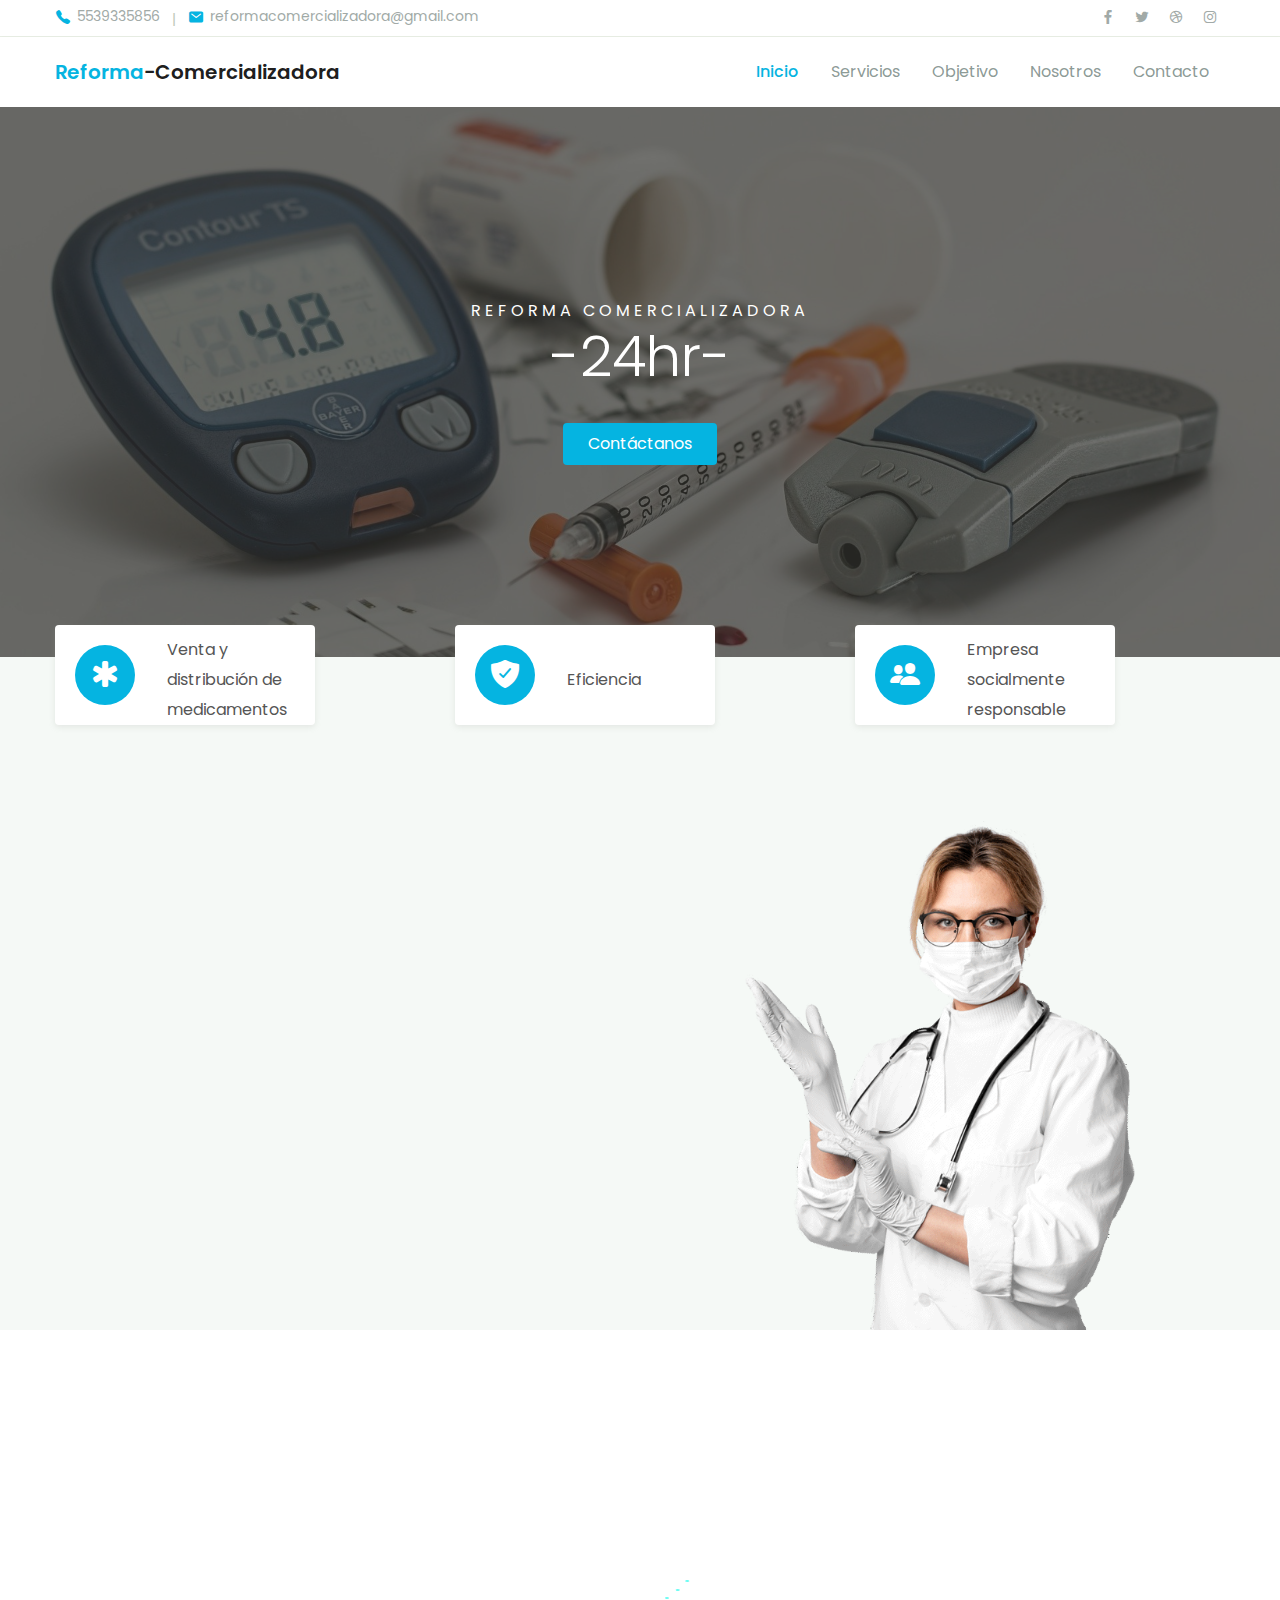
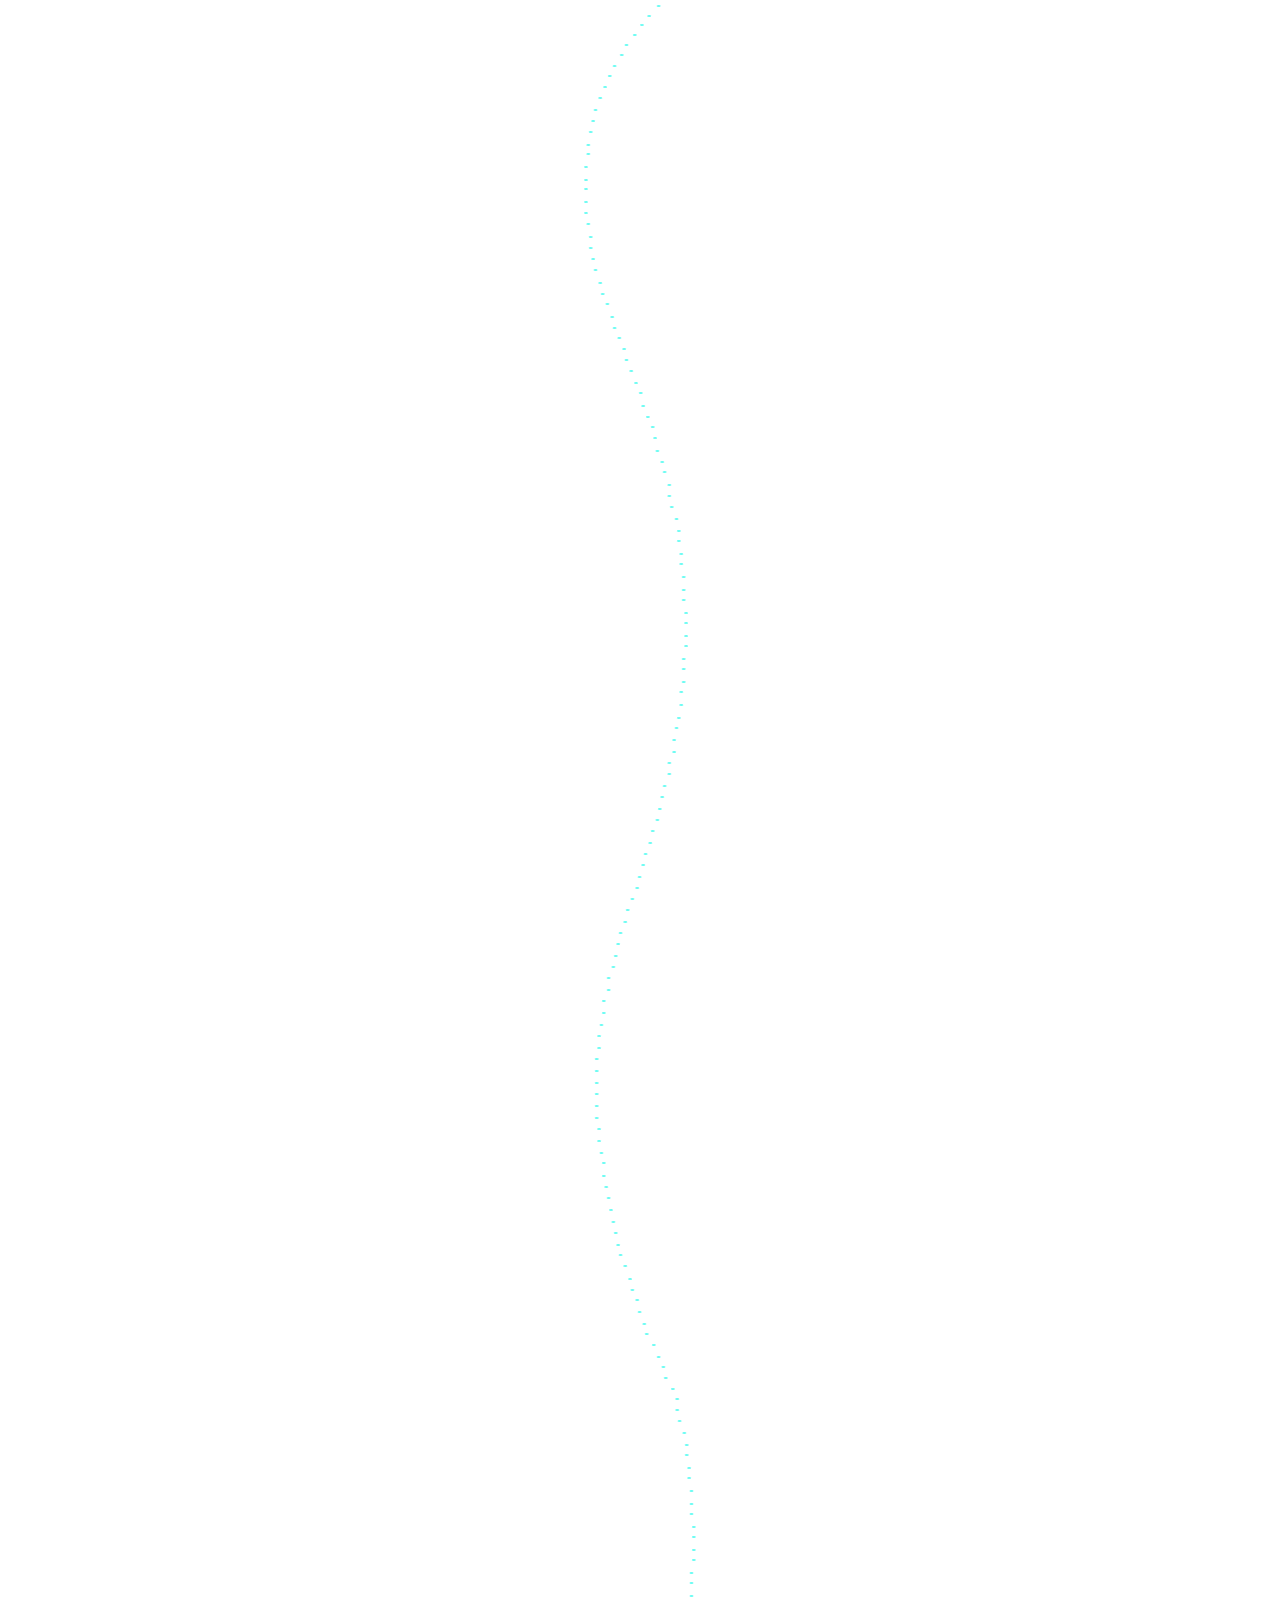
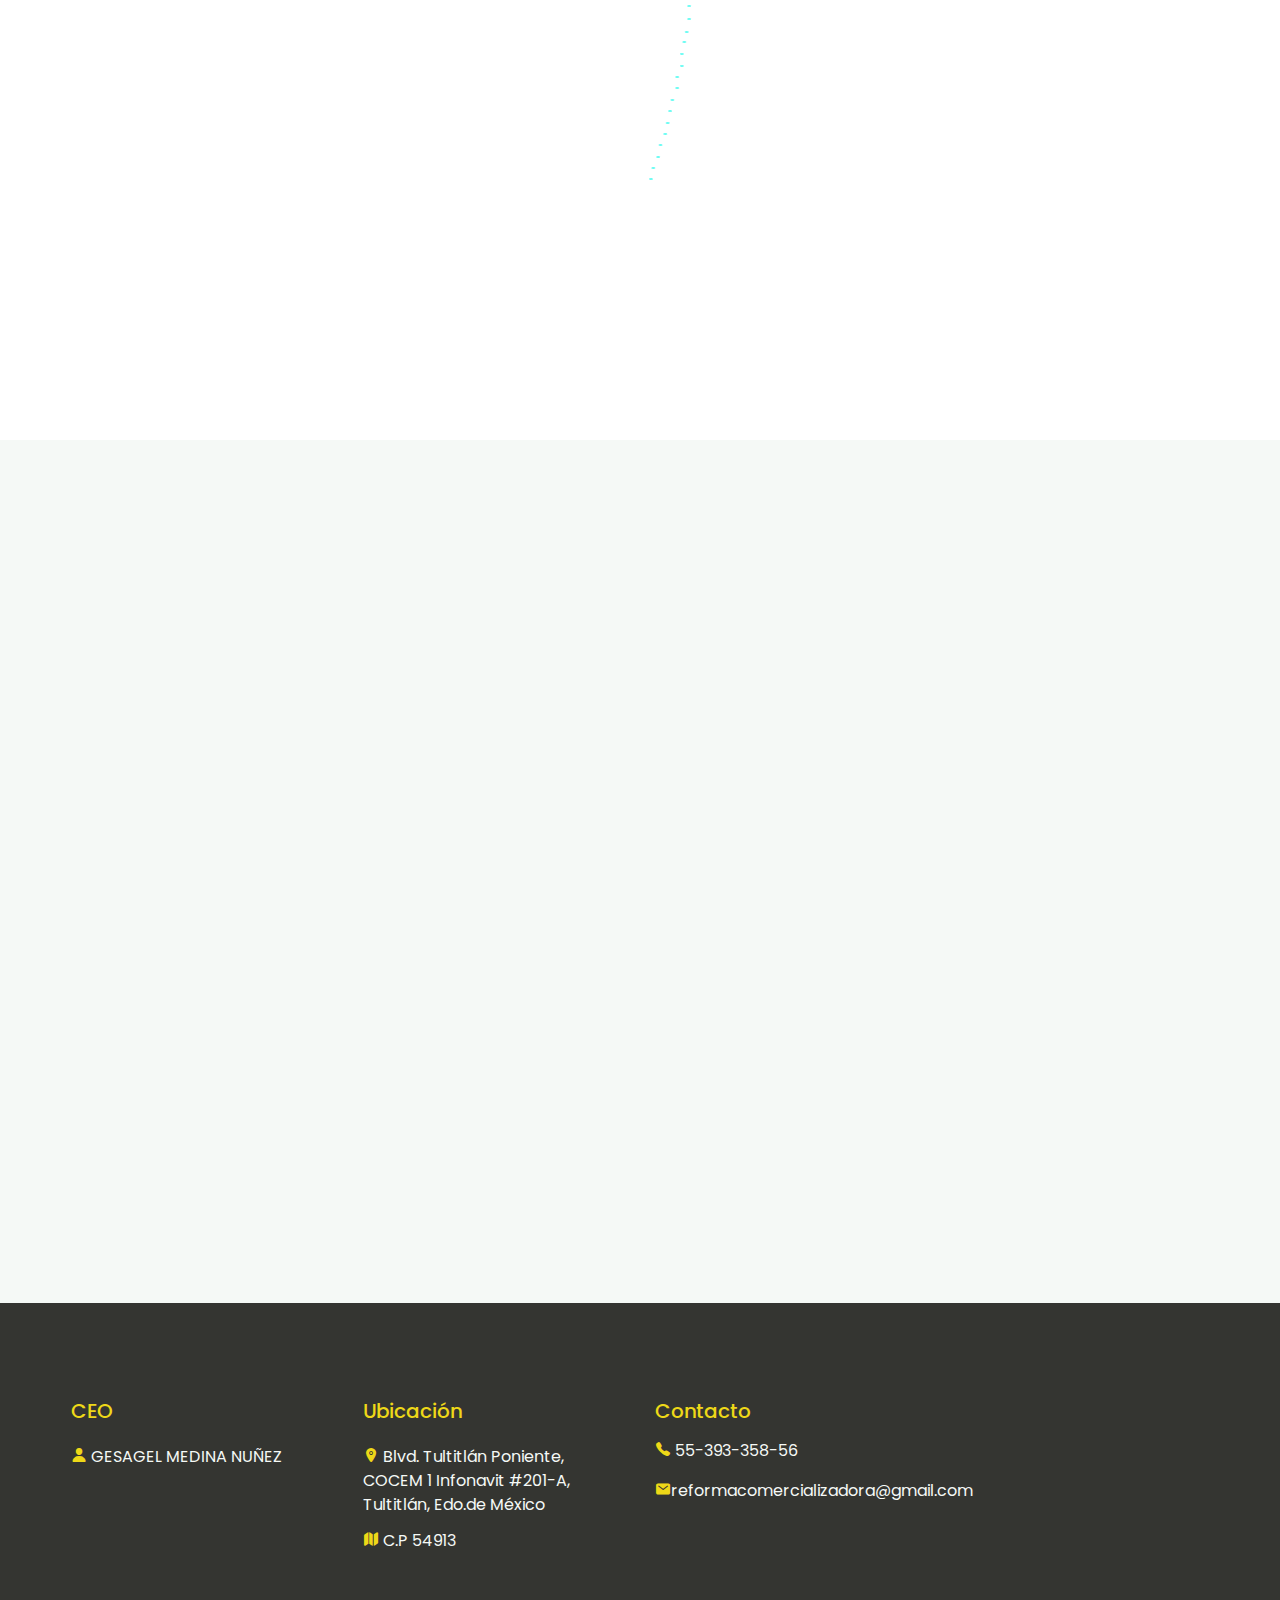
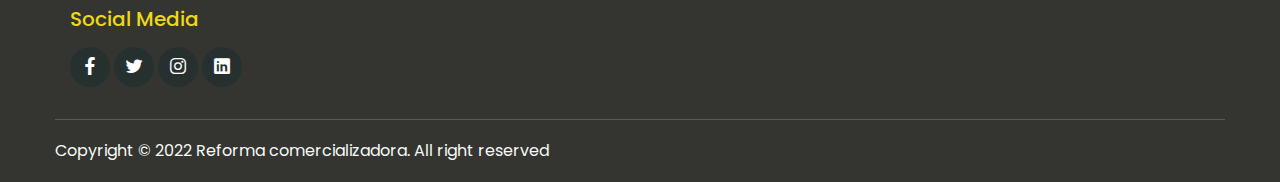
<file: reformacomercializadora/html/index.html>
<!DOCTYPE html>
<html lang="en">
<head>
  <meta charset="UTF-8">
  <meta name="viewport" content="width=device-width, initial-scale=1.0">

  <meta http-equiv="X-UA-Compatible" content="ie=edge">


  <title>Reforma comercializadora</title>
  <meta name="description" content="Bienvenidos a Reforma comercializadora, venta y distribución de medicamentos para el Gobierno y Sector Privado">
  <link rel="icon" type="image/png" sizes="32x32" href="/assets/img/favicon-32x32.png">
  <meta property="og:type" content="website">
  <meta property="og:title" content="Reforma Comercializadora-sitio web">
  <meta property="og:image" content="https://prosudocesar.github.io/appReforma/reformacomercializadora/assets/img/imagenmedicina.jpg">
  <meta property="og:url"  content="https://prosudocesar.github.io/appReforma/reformacomercializadora/html">

  <link rel="stylesheet" href="../assets/css/maicons.css">

  <link rel="stylesheet" href="../assets/css/bootstrap.css">

  <link rel="stylesheet" href="../assets/vendor/owl-carousel/css/owl.carousel.css">

  <link rel="stylesheet" href="../assets/vendor/animate/animate.css">

  <link rel="stylesheet" href="../assets/css/theme.css">

<!-- new -->
  <link rel="stylesheet" href="../assets/css/style.css">
</head>
<body>

  <!-- Back to top button -->
  <div class="back-to-top"></div>

  <header>
    <div class="topbar">
      <div class="container">
        <div class="row">
          <div class="col-sm-8 text-sm">
            <div class="site-info">
              <a href="#"><span class="mai-call text-info"></span>5539335856</a>
              <span class="divider">|</span>
              <a href="#"><span class="mai-mail text-info"></span>reformacomercializadora@gmail.com</a>
            </div>
          </div>
          <div class="col-sm-4 text-right text-sm">
            <div class="social-mini-button">
              <a href="#"><span class="mai-logo-facebook-f"></span></a>
              <a href="#"><span class="mai-logo-twitter"></span></a>
              <a href="#"><span class="mai-logo-dribbble"></span></a>
              <a href="#"><span class="mai-logo-instagram"></span></a>
            </div>
          </div>
        </div> <!-- .row -->
      </div> <!-- .container -->
    </div> <!-- .topbar -->

    <nav class="navbar navbar-expand-lg navbar-light shadow-sm">
      <div class="container">
        <a class="navbar-brand" href="index.html"><span class="text-info">Reforma</span>-Comercializadora</a>
        <button class="navbar-toggler" type="button" data-toggle="collapse" data-target="#navbarSupport" aria-controls="navbarSupport" aria-expanded="false" aria-label="Toggle navigation">
          <span class="navbar-toggler-icon"></span>
        </button>

        <div class="collapse navbar-collapse" id="navbarSupport">
          <ul class="navbar-nav ml-auto">
            <li class="nav-item active">
              <a class="nav-link text-info" href="index.html">Inicio</a>
            </li>
            <li class="nav-item">
              <a class="nav-link" href="#servicios">Servicios</a>
            </li>
            <li class="nav-item">
              <a class="nav-link" href="#objetivo">Objetivo</a>
            </li>
            <li class="nav-item">
              <a class="nav-link" href="about.html">Nosotros</a>
            </li>
            <li class="nav-item">
              <a class="nav-link" href="contact.html">Contacto</a>
            </li>
          </ul>
        </div> <!-- .navbar-collapse -->
      </div> <!-- .container -->
    </nav>
  </header>

  <div class="page-hero bg-image overlay-dark" style="background-image: url(../assets/img/imagenmedicina.jpg);">
    <div class="hero-section">
      <div class="container text-center wow zoomIn">
        <span class="subhead">Reforma comercializadora</span>
        <h1 class="display-4">-24hr-</h1>
        <a href="contact.html" class="btn btn-info ">Contáctanos</a>
      </div>
    </div>
  </div>

<section><!---about us section begins-->
  <div class="bg-light">
    <div class="page-section py-3 mt-md-n5 custom-index">
      <div class="container">
        <div class="row justify-content-center">
          <div class="col-md-4 py-3 py-md-0">
            <div class="card-service wow fadeInUp">
              <div class="circle-shape bg-info text-white">
                <span class="mai-medical"></span>
              </div>
              <p>Venta y distribución de medicamentos</p>
            </div>
          </div>
          <div class="col-md-4 py-3 py-md-0">
            <div class="card-service wow fadeInUp">
              <div class="circle-shape bg-info text-white">
                <span class="mai-shield-checkmark"></span>
              </div>
              <p> Eficiencia </p>
            </div>
          </div>
          <div class="col-md-4 py-3 py-md-0">
            <div class="card-service wow fadeInUp">
              <div class="circle-shape bg-info text-white">
                <span class="mai-people"></span>
              </div>
              <p>Empresa socialmente responsable</p>
            </div>
          </div>
        </div>
      </div>
    </div> <!-- .page-section -->

    <div class="page-section pb-0">
      <div class="container">
        <div class="row align-items-center">
          <div class="col-lg-6 py-3 wow fadeInUp">
            <h2 class="text-center my-4 sec_title wow fadeInUp" data-wow-delay="0.2s">Acerca de nosotros<br></h2>
            <p class="text-grey mb-4">Somos una empresa fundada en 2006, dedicada desde el inicio a la comercialización y distribución
              de medicamentos para el Gobierno y Sector privado, ofreciéndoles calidad en el servicio, precios
              justos, atención personalizada y una respuesta inmediata a sus necesidades.</p>
            <a href="about.html" class="btn btn-info">leer más</a>
          </div>
          <div class="col-lg-6 wow fadeInRight" data-wow-delay="400ms">
            <div class="img-place custom-img-1">
              <img src="../assets/img/bg-doctor.png" alt="">
            </div>
          </div>
        </div>
      </div>
    </div> <!-- .bg-light -->
  </div> <!-- .bg-light -->
</section><!---about us section finish-->

<section class="oppi_social_about_wrap oppi_about_three" id="acercade">
  <div class="container">
      <div class="row">
          <div class="col-md-12 col-sm-12 col-12">
              <h2 class="text-center sec_title wow fadeInUp" data-wow-delay="0.2s">¿Quiénes somos?</h2>
          </div>
      </div>
  </div>
  <div class="container oppi_customcontainer">
      <div class="oppi_about_dot">
          <img src="../assets/img/Component 3.png" alt="about_dot">
      </div>
      <div class="row d-flex align-items-center oppi_about_content_item_1">
          <div class="col-lg-6 col-md-6 col-sm-12 col-12">
              <div class="oppi_about_content m_w_475">
                  <div class="oppi_abs_num wow zoomIn" data-wow-delay="0.3s">
                      <div class="dot">
                          <div class="round"></div>
                      </div>
                      <h1>1</h1>
                  </div>
                  <h3 class="text-center wow fadeInUp"><span class="mai-heart text-info"></span>Misión</h3>
                  <p class="text-center text-grey mb-4  wow fadeInUp">Proporcionar los mejores medicamentos y equipo medico al mejor precio posible, brindando la mayor atención y servicio a nuestros clientes.</p>
              </div>
          </div>
          <div class="col-lg-6 col-md-6 col-sm-12 col-12">
              <div class="oppi_about_img_wrap text-right">
                  <img src="../assets/img/undraw_science_re_mnnr.svg" alt="about_img" class="img-fluid wow fadeInUp" data-wow-delay="0.3s">
              </div>
          </div>
      </div>
      <div class="row d-flex align-items-center oppi_about_content_item_2">
          <div class="col-lg-6 col-md-6 col-sm-12 col-12">
              <div class="oppi_about_img_wrap">
                  <img src="../assets/img/undraw_accept_tasks_re_09mv.svg" alt="about_img" class="img-fluid wow fadeInUp" data-wow-delay="0.3s">
              </div>
          </div>
          <div class="col-lg-6 col-md-6 col-sm-12 col-12 pl_100">
              <div class="oppi_about_content m_w_475">
                  <div class="oppi_abs_num wow zoomIn" data-wow-delay="0.4s">
                      <div class="dot">
                          <div class="round"></div>
                      </div>
                      <h1>2</h1>
                  </div>
                  <h3 class="text-center wow fadeInUp"><span class="mai-eye text-info"></span>Visión</h3>
                  <p class="text-center text-grey mb-4  wow fadeInUp">Ser líderes en la venta por mayoreo de medicamentos de patente, brindando los precios más bajos, así como el mejor servicio y atención personalizada.
                  </p>                         
              </div>
          </div>
      </div>
      <div class="row d-flex align-items-center oppi_about_content_item_3" id="objetivo">
          <div class="col-lg-6 col-md-6 col-sm-12 col-12">
              <div class="oppi_about_content m_w_475">
                  <div class="oppi_abs_num wow zoomIn" data-wow-delay="0.4s">
                      <div class="dot">
                          <div class="round"></div>
                      </div>
                      <h1>3</h1>
                  </div>
                  <h3 class="text-center wow fadeInUp"><span class="mai-medkit text-info"></span>Eficiencia</h3>
                  <p class="text-center text-grey mb-4  wow fadeInUp">
                    Entrega oportuna en tiempo y forma, cumpliendo con la normatividad aplicable, trabajando en base la mejora continua.
                  </p>                        
              </div>
          </div>
          <div class="col-lg-6 col-md-6 col-sm-12 col-12">
              <div class="oppi_about_img_wrap text-right">
                  <img src="../assets/img/undraw_server_status_re_n8ln.svg" alt="about_img" class="img-fluid wow fadeInUp" data-wow-delay="0.3s">
              </div>
          </div>
      </div>
      <div class="row d-flex align-items-center oppi_about_content_item_2">
        <div class="col-lg-6 col-md-6 col-sm-12 col-12">
            <div class="oppi_about_img_wrap">
                <img src="../assets/img/undraw_shared_goals_re_jvqd.svg" alt="about_img" class="img-fluid wow fadeInUp" data-wow-delay="0.3s">
            </div>
        </div>
        <div class="col-lg-6 col-md-6 col-sm-12 col-12 pl_100">
            <div class="oppi_about_content m_w_475">
                <div class="oppi_abs_num wow zoomIn" data-wow-delay="0.4s">
                    <div class="dot">
                        <div class="round"></div>
                    </div>
                    <h1>4</h1>
                </div>
                <h3 class="text-center wow fadeInUp"><span class="mai-person text-info"></span>Compromiso Social</h3>
                <p class=" text-center text-grey mb-4  wow fadeInUp">Satisfacer cada una de las necesidades de nuestros clientes; brindándoles precios competitivos y atención constante.
                </p> 
                <p class=" text-center text-grey mb-4  wow fadeInUp">Comercialización y distribución de medicamentos, ofreciendo a nuestros clientes calidad en el servicio, precios justos y una respuesta inmediata a sus necesidades.</p>                         
            </div>
        </div>
    </div>
  </div>
</section>

<section id="servicios">
  <div class="page-section bg-light">
    <div class="conteiner">
      <h2 class="text-center sec_title wow fadeInUp" data-wow-delay="0.2s">Servicios<br></h2>
      <div class="row align-items-center">
        <div class="col-lg-6 py-3 wow fadeInUp">
          <h3 class="text-center my-4 wow fadeInUp"><span class="mai-flag text-info"></span>Gobierno</h3>
          <p class="text-grey mb-4">Tenemos presencia en diferentes dependencias de gobierno a las cuales se atiende y se surten medicamentos a través de licitaciones y adjudicaciones directas.</p>
          <p class="text-grey mb-4">Nuestro objetivo es seguir contribuyendo a la salud ofreciendo a las diferentes dependencias gubernamentales, calidad en el servicio, precios justos, atención personalizada y sobre todo, respuesta inmediata a sus necesidades.</p>
        </div>
        <div class="col-lg-6 wow fadeInRight" data-wow-delay="400ms">
          <div class="img-place custom-img-1">
            <img src="../assets/img/undraw_medicine_b-1-ol.svg" alt="">
          </div>
        </div>
      </div>
      <div class="row align-items-center">
        <div class="col-lg-6 py-3 wow fadeInUp">
          <h3 class="text-center my-4 wow fadeInUp"><span class="mai-home text-info"></span>Sector Privado</h3>
          <p class="text-grey mb-4">Gracias a nuestras alianzas con laboratorios farmacéuticos de gran prestigio, atendemos las necesidades de distribuidores, mayoristas, cadenas de farmacias y hospitales.</p>
          <p class="text-grey mb-4">Otorgamos precios competitivos, brindando atención personalizada y un excelente servicio oportuno y de calidad.</p>
        </div>
        <div class="col-lg-6 wow fadeInRight" data-wow-delay="400ms">
          <div class="img-place custom-img-1">
            <img src="../assets/img/undraw_medical_care_movn.svg" alt="">
          </div>
        </div>
      </div>
    </div>
  </div>
</section>


  <footer class="page-footer bg-dark">
    <div class="container">
      <div class="row px-md-3">
        <div class="col-sm-6 col-lg-3 py-3">
          <h5 class="text-warning">CEO</h5>
          <ul class="footer-menu">
            <li><a class="text-light" href="#"><span class="mai-person text-warning"></span> GESAGEL MEDINA NUÑEZ</a></li>
          </ul>
        </div>
        <div class="col-sm-6 col-lg-3 py-3">
          <h5 class="text-warning">Ubicación</h5>
          <ul class="footer-menu">
            <li><a class="text-light" href="contact.html"><span class="mai-location text-warning"></span> Blvd. Tultitlán Poniente, COCEM 1 Infonavit #201-A, Tultitlán, Edo.de México</a></li>
            <li><a class="text-light" href="#"><span class="mai-map text-warning"></span> C.P 54913</a></li>
          </ul>
        </div>
        <div class="col-sm-6 col-lg-3 py-3">
          <h5 class="text-warning">Contacto</h5>
            <a  href="#" class="text-light footer-link"><span class="mai-call text-warning"></span> 55-393-358-56</a>
            <a  href="#" class="text-light footer-link"><span class="mai-mail text-warning"></span>reformacomercializadora@gmail.com</a>
          
          </div>
        </div>
        <div class="col-sm-6 col-lg-3 py-3">
          <h5 class="text-warning">Social Media</h5>
          <div class="footer-sosmed mt-3">
            <a href="#" target="_blank"><span class="mai-logo-facebook-f"></span></a>
            <a href="#" target="_blank"><span class="mai-logo-twitter"></span></a>
            <a href="#" target="_blank"><span class="mai-logo-instagram"></span></a>
            <a href="#" target="_blank"><span class="mai-logo-linkedin"></span></a>
        </div>

      </div>

      <hr>

      <p class="text-light" id="copyright">Copyright &copy; 2022 <a href="https://reformacomercializadora.com/" target="_blank">Reforma comercializadora</a>. All right reserved</p>
    </div>
  </footer>

<script src="../assets/js/jquery-3.5.1.min.js"></script>

<script src="../assets/js/bootstrap.bundle.min.js"></script>

<script src="../assets/vendor/owl-carousel/js/owl.carousel.min.js"></script>

<script src="../assets/vendor/wow/wow.min.js"></script>

<script src="../assets/js/theme.js"></script>

  
  
</body>
</html>
</file>
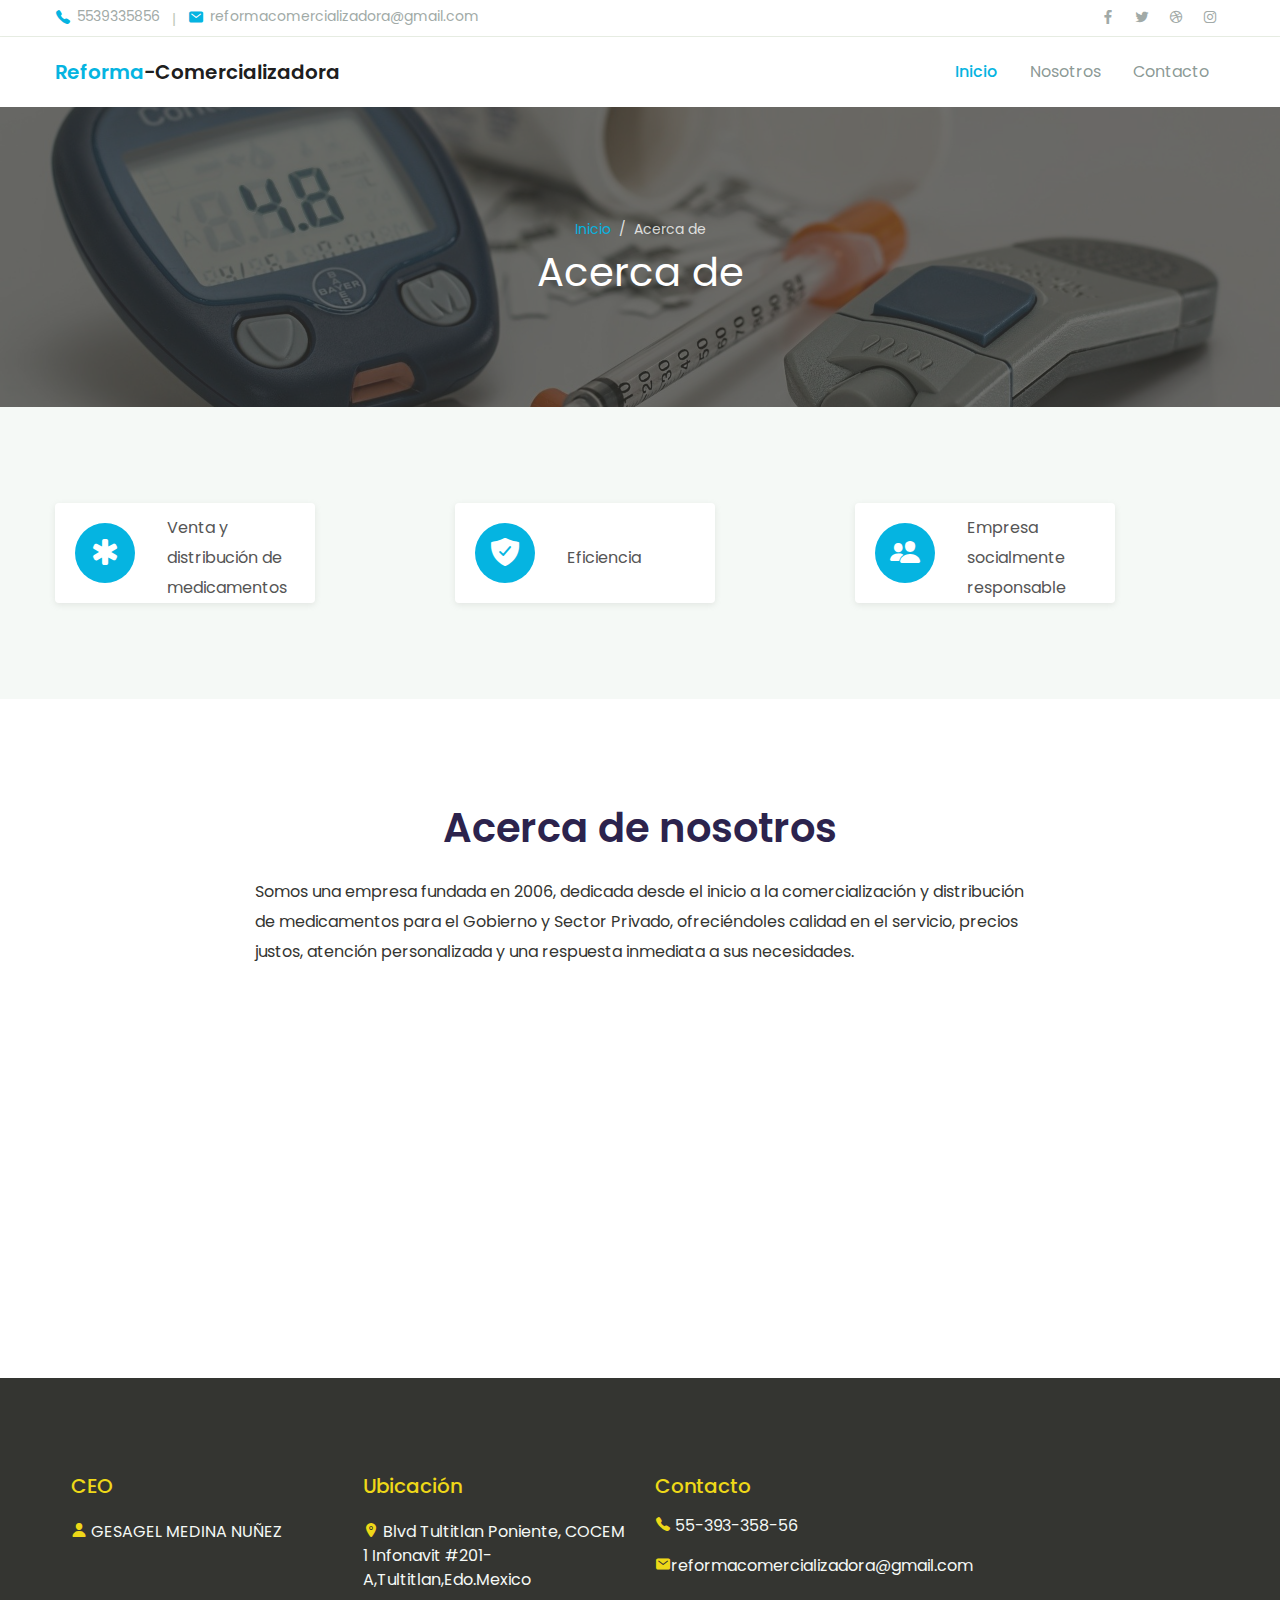
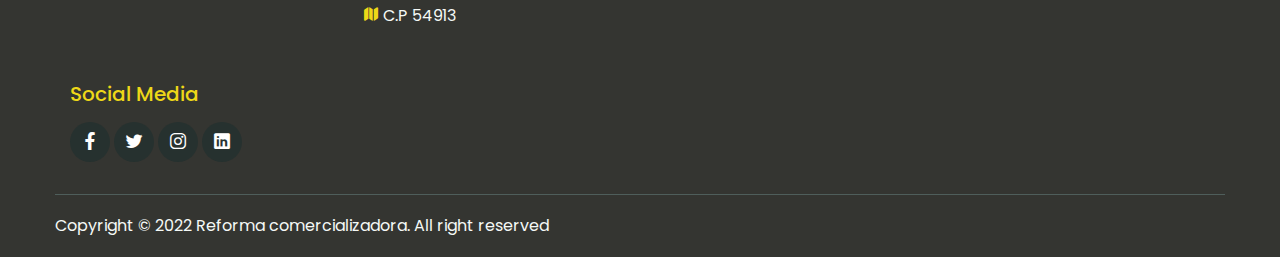
<file: reformacomercializadora/html/about.html>
<!DOCTYPE html>
<html lang="en">
<head>
  <meta charset="UTF-8">
  <meta name="viewport" content="width=device-width, initial-scale=1.0">

  <meta http-equiv="X-UA-Compatible" content="ie=edge">

  <title>Reforma comercializadora-Contacto</title>
  <link rel="icon" type="image/png" sizes="32x32" href="/assets/img/favicon-32x32.png">

  <link rel="stylesheet" href="../assets/css/maicons.css">

  <link rel="stylesheet" href="../assets/css/bootstrap.css">

  <link rel="stylesheet" href="../assets/vendor/owl-carousel/css/owl.carousel.css">

  <link rel="stylesheet" href="../assets/vendor/animate/animate.css">

  <link rel="stylesheet" href="../assets/css/theme.css">
  <!-- new -->
  <link rel="stylesheet" href="../assets/css/style.css">
</head>
<body>

  <!-- Back to top button -->
  <div class="back-to-top"></div>

  <header>
    <div class="topbar">
      <div class="container">
        <div class="row">
          <div class="col-sm-8 text-sm">
            <div class="site-info">
              <a href="#"><span class="mai-call text-info"></span>5539335856</a>
              <span class="divider">|</span>
              <a href="#"><span class="mai-mail text-info"></span>reformacomercializadora@gmail.com</a>
            </div>
          </div>
          <div class="col-sm-4 text-right text-sm">
            <div class="social-mini-button">
              <a href="#"><span class="mai-logo-facebook-f"></span></a>
              <a href="#"><span class="mai-logo-twitter"></span></a>
              <a href="#"><span class="mai-logo-dribbble"></span></a>
              <a href="#"><span class="mai-logo-instagram"></span></a>
            </div>
          </div>
        </div> <!-- .row -->
      </div> <!-- .container -->
    </div> <!-- .topbar -->

    <nav class="navbar navbar-expand-lg navbar-light shadow-sm">
      <div class="container">
        <a class="navbar-brand" href="index.html"><span class="text-info">Reforma</span>-Comercializadora</a>
        <button class="navbar-toggler" type="button" data-toggle="collapse" data-target="#navbarSupport" aria-controls="navbarSupport" aria-expanded="false" aria-label="Toggle navigation">
          <span class="navbar-toggler-icon"></span>
        </button>

        <div class="collapse navbar-collapse" id="navbarSupport">
          <ul class="navbar-nav ml-auto">
            <li class="nav-item active">
              <a class="nav-link text-info" href="index.html">Inicio</a>
            </li>
            <li class="nav-item">
              <a class="nav-link" href="#acercade">Nosotros</a>
            </li>
            <li class="nav-item">
              <a class="nav-link" href="contact.html">Contacto</a>
            </li>
          </ul>
        </div> <!-- .navbar-collapse -->
      </div> <!-- .container -->
    </nav>
  </header>


  <div class="page-banner overlay-dark bg-image" style="background-image: url(../assets/img/imagenmedicina.jpg);">
    <div class="banner-section">
      <div class="container text-center wow fadeInUp">
        <nav aria-label="Breadcrumb">
          <ol class="breadcrumb breadcrumb-dark bg-transparent justify-content-center py-0 mb-2">
            <li class="breadcrumb-item"><a class="text-info" href="index.html">Inicio</a></li>
            <li class="breadcrumb-item active" aria-current="page">Acerca de</li>
          </ol>
        </nav>
        <h1 class="font-weight-normal">Acerca de</h1>
      </div> <!-- .container -->
    </div> <!-- .banner-section -->
  </div> <!-- .page-banner -->

  <div class="page-section bg-light">
    <div class="container">
      <div class="row">
        <div class="col-md-4 py-3 wow zoomIn">
          <div class="card-service wow fadeInUp">
            <div class="circle-shape bg-info text-white">
              <span class="mai-medical"></span>
            </div>
            <p>Venta y distribución de medicamentos</p>
          </div>
        </div>
        <div class="col-md-4 py-3 wow zoomIn">
          <div class="card-service wow fadeInUp">
            <div class="circle-shape bg-info text-white">
              <span class="mai-shield-checkmark"></span>
            </div>
            <p> Eficiencia </p>
          </div>
        </div>
        <div class="col-md-4 py-3 wow zoomIn">
          <div class="card-service wow fadeInUp">
            <div class="circle-shape bg-info text-white">
              <span class="mai-people"></span>
            </div>
            <p>Empresa socialmente responsable</p>
          </div>
        </div>
      </div>
    </div>
  </div>

  <div class="page-section">
    <div class="container">
      <div class="row justify-content-center">
        <div class="col-lg-8 wow fadeInUp">
          <h2 class="my-4 text-center sec_title wow fadeInUp" data-wow-delay="0.2s">Acerca de nosotros</h2>
          <div class="text-lg">
            <p class="text-dark" >Somos una empresa fundada en 2006, dedicada desde el inicio a la comercialización y distribución de medicamentos para el Gobierno y Sector Privado, ofreciéndoles calidad en el servicio, precios justos, atención personalizada y una respuesta inmediata a sus necesidades.</p>
          </div>
        </div>
        <div class="col-lg-8 wow fadeInUp">
          <h2 class="my-4 text-center sec_title wow fadeInUp" data-wow-delay="0.2s">Reforma en Crecimiento</h2>
          <div class="text-lg">
            <p class="text-dark" >En Reforma, buscas la expansión dentro del mercado de salud en México, para lo cual, estamos constantemente realizando estrategias con diferentes socios comerciales y buscando nuevas relaciones, con el fin de satisfacer las necesidades de este mercado y ampliar nuestra cadena de productos.</p>
            <li class="my-2"><a class="text-md text-dark"> Objetivo de tener una mayor participación en el mercado.</a></li>
            <li class="my-2"><a class="text-md text-dark" >Contribuir al desarrollo mutuo de nuestros clientes.</a></li>
            <li class="my-2"><a class="text-md text-dark" >Lograr la entrada a nuevos estados de la República, para impulsar la presencia a nivel nacional.</a></li>
          </div>
        </div>
     </div>
   </div>
</div>



<footer class="page-footer bg-dark">
  <div class="container">
    <div class="row px-md-3">
      <div class="col-sm-6 col-lg-3 py-3">
        <h5 class="text-warning">CEO</h5>
        <ul class="footer-menu">
          <li><a class="text-light" href="#"><span class="mai-person text-warning"></span> GESAGEL MEDINA NUÑEZ</a></li>
        </ul>
      </div>
      <div class="col-sm-6 col-lg-3 py-3">
        <h5 class="text-warning">Ubicación</h5>
        <ul class="footer-menu">
          <li><a class="text-light" href="contact.html"><span class="mai-location text-warning"></span> Blvd Tultitlan Poniente, COCEM 1 Infonavit #201-A,Tultitlan,Edo.Mexico</a></li>
          <li><a class="text-light" href="#"><span class="mai-map text-warning"></span> C.P 54913</a></li>
        </ul>
      </div>
      <div class="col-sm-6 col-lg-3 py-3">
        <h5 class="text-warning">Contacto</h5>
        <a  href="#" class="text-light footer-link"><span class="mai-call text-warning"></span> 55-393-358-56</a>
          <a  href="#" class="text-light footer-link"><span class="mai-mail text-warning"></span>reformacomercializadora@gmail.com</a>
        </div>
      </div>
      <div class="col-sm-6 col-lg-3 py-3">
        <h5 class="text-warning">Social Media</h5>
        <div class="footer-sosmed mt-3">
          <a href="#" target="_blank"><span class="mai-logo-facebook-f"></span></a>
          <a href="#" target="_blank"><span class="mai-logo-twitter"></span></a>
          <a href="#" target="_blank"><span class="mai-logo-instagram"></span></a>
          <a href="#" target="_blank"><span class="mai-logo-linkedin"></span></a>
      </div>

    </div>

    <hr>

    <p class="text-light" id="copyright">Copyright &copy; 2022 <a href="https://reformacomercializadora.com/" target="_blank">Reforma comercializadora</a>. All right reserved</p>
  </div>
</footer>

<script src="../assets/js/jquery-3.5.1.min.js"></script>

<script src="../assets/js/bootstrap.bundle.min.js"></script>

<script src="../assets/vendor/owl-carousel/js/owl.carousel.min.js"></script>

<script src="../assets/vendor/wow/wow.min.js"></script>

<script src="../assets/js/theme.js"></script>
  
</body>
</html>
</file>
<file: reformacomercializadora/assets/css/maicons.css>
@font-face {
  font-family: 'maicons';
  src:  url('../fonts/maicons.eot?c9nlkl');
  src:  url('../fonts/maicons.eot?c9nlkl#iefix') format('embedded-opentype'),
    url('../fonts/maicons.ttf?c9nlkl') format('truetype'),
    url('../fonts/maicons.woff?c9nlkl') format('woff'),
    url('../fonts/maicons.svg?c9nlkl#maicons') format('svg');
  font-weight: normal;
  font-style: normal;
  font-display: block;
}

[class^="mai-"], [class*=" mai-"] {
  /* use !important to prevent issues with browser extensions that change fonts */
  font-family: 'maicons' !important;
  speak: none;
  font-style: normal;
  font-weight: normal;
  font-variant: normal;
  text-transform: none;
  line-height: 1;

  /* Better Font Rendering =========== */
  -webkit-font-smoothing: antialiased;
  -moz-osx-font-smoothing: grayscale;
}

.mai-add:before {
  content: "\e900";
}
.mai-add-circle:before {
  content: "\e901";
}
.mai-add-circle-outline:before {
  content: "\e902";
}
.mai-airplane:before {
  content: "\e903";
}
.mai-airplane-outline:before {
  content: "\e904";
}
.mai-alarm:before {
  content: "\e905";
}
.mai-alarm-outline:before {
  content: "\e906";
}
.mai-albums:before {
  content: "\e907";
}
.mai-albums-outline:before {
  content: "\e908";
}
.mai-alert:before {
  content: "\e909";
}
.mai-alert-circle:before {
  content: "\e90a";
}
.mai-alert-circle-outline:before {
  content: "\e90b";
}
.mai-analytics:before {
  content: "\e90c";
}
.mai-analytics-outline:before {
  content: "\e90d";
}
.mai-aperture:before {
  content: "\e90e";
}
.mai-aperture-outline:before {
  content: "\e90f";
}
.mai-apps:before {
  content: "\e910";
}
.mai-apps-outline:before {
  content: "\e911";
}
.mai-archive:before {
  content: "\e912";
}
.mai-archive-outline:before {
  content: "\e913";
}
.mai-arrow-back:before {
  content: "\e914";
}
.mai-arrow-back-circle:before {
  content: "\e915";
}
.mai-arrow-back-circle-outline:before {
  content: "\e916";
}
.mai-arrow-down:before {
  content: "\e917";
}
.mai-arrow-down-circle:before {
  content: "\e918";
}
.mai-arrow-down-circle-outline:before {
  content: "\e919";
}
.mai-arrow-forward:before {
  content: "\e91a";
}
.mai-arrow-forward-circle:before {
  content: "\e91b";
}
.mai-arrow-forward-circle-outline:before {
  content: "\e91c";
}
.mai-arrow-redo:before {
  content: "\e91d";
}
.mai-arrow-redo-circle:before {
  content: "\e91e";
}
.mai-arrow-redo-circle-outline:before {
  content: "\e91f";
}
.mai-arrow-redo-outline:before {
  content: "\e920";
}
.mai-arrow-undo:before {
  content: "\e921";
}
.mai-arrow-undo-circle:before {
  content: "\e922";
}
.mai-arrow-undo-circle-outline:before {
  content: "\e923";
}
.mai-arrow-undo-outline:before {
  content: "\e924";
}
.mai-arrow-up:before {
  content: "\e925";
}
.mai-arrow-up-circle:before {
  content: "\e926";
}
.mai-arrow-up-circle-outline:before {
  content: "\e927";
}
.mai-at:before {
  content: "\e928";
}
.mai-at-circle:before {
  content: "\e929";
}
.mai-at-circle-outline:before {
  content: "\e92a";
}
.mai-attach:before {
  content: "\e92b";
}
.mai-attach-outline:before {
  content: "\e92c";
}
.mai-backspace:before {
  content: "\e92d";
}
.mai-backspace-outline:before {
  content: "\e92e";
}
.mai-bandage:before {
  content: "\e92f";
}
.mai-bandage-outline:before {
  content: "\e930";
}
.mai-bar-chart:before {
  content: "\e932";
}
.mai-bar-chart-outline:before {
  content: "\e933";
}
.mai-barbell:before {
  content: "\e931";
}
.mai-barcode:before {
  content: "\e934";
}
.mai-barcode-outline:before {
  content: "\e935";
}
.mai-baseball:before {
  content: "\e936";
}
.mai-baseball-outline:before {
  content: "\e937";
}
.mai-basket:before {
  content: "\e938";
}
.mai-basket-outline:before {
  content: "\e93b";
}
.mai-basketball:before {
  content: "\e939";
}
.mai-basketball-outline:before {
  content: "\e93a";
}
.mai-battery-charging:before {
  content: "\e93c";
}
.mai-battery-dead:before {
  content: "\e93d";
}
.mai-battery-full:before {
  content: "\e93e";
}
.mai-battery-half:before {
  content: "\e93f";
}
.mai-beaker:before {
  content: "\e940";
}
.mai-beaker-outline:before {
  content: "\e941";
}
.mai-bed:before {
  content: "\e942";
}
.mai-bed-outline:before {
  content: "\e943";
}
.mai-beer:before {
  content: "\e944";
}
.mai-beer-outline:before {
  content: "\e945";
}
.mai-bicycle:before {
  content: "\e946";
}
.mai-bluetooth:before {
  content: "\e947";
}
.mai-boat:before {
  content: "\e948";
}
.mai-boat-outline:before {
  content: "\e949";
}
.mai-body:before {
  content: "\e94a";
}
.mai-body-outline:before {
  content: "\e94b";
}
.mai-bonfire:before {
  content: "\e94c";
}
.mai-bonfire-outline:before {
  content: "\e94d";
}
.mai-book:before {
  content: "\e94e";
}
.mai-book-outline:before {
  content: "\e953";
}
.mai-bookmark:before {
  content: "\e94f";
}
.mai-bookmark-outline:before {
  content: "\e950";
}
.mai-bookmarks:before {
  content: "\e951";
}
.mai-bookmarks-outline:before {
  content: "\e952";
}
.mai-briefcase:before {
  content: "\e954";
}
.mai-briefcase-outline:before {
  content: "\e955";
}
.mai-browsers:before {
  content: "\e956";
}
.mai-browsers-outline:before {
  content: "\e957";
}
.mai-brush:before {
  content: "\e958";
}
.mai-brush-outline:before {
  content: "\e959";
}
.mai-bug:before {
  content: "\e95a";
}
.mai-bug-outline:before {
  content: "\e95b";
}
.mai-build:before {
  content: "\e95c";
}
.mai-build-outline:before {
  content: "\e95d";
}
.mai-bulb:before {
  content: "\e95e";
}
.mai-bulb-outline:before {
  content: "\e95f";
}
.mai-bus:before {
  content: "\e960";
}
.mai-bus-outline:before {
  content: "\e963";
}
.mai-business:before {
  content: "\e961";
}
.mai-business-outline:before {
  content: "\e962";
}
.mai-cafe:before {
  content: "\e964";
}
.mai-cafe-outline:before {
  content: "\e965";
}
.mai-calculator:before {
  content: "\e966";
}
.mai-calculator-outline:before {
  content: "\e967";
}
.mai-calendar:before {
  content: "\e968";
}
.mai-calendar-outline:before {
  content: "\e969";
}
.mai-call:before {
  content: "\e96a";
}
.mai-call-outline:before {
  content: "\e96b";
}
.mai-camera:before {
  content: "\e96c";
}
.mai-camera-outline:before {
  content: "\e96d";
}
.mai-camera-reverse:before {
  content: "\e96e";
}
.mai-camera-reverse-outline:before {
  content: "\e96f";
}
.mai-car:before {
  content: "\e970";
}
.mai-car-outline:before {
  content: "\e97f";
}
.mai-car-sport:before {
  content: "\e980";
}
.mai-car-sport-outline:before {
  content: "\e981";
}
.mai-card:before {
  content: "\e971";
}
.mai-card-outline:before {
  content: "\e972";
}
.mai-caret-back:before {
  content: "\e973";
}
.mai-caret-back-circle:before {
  content: "\e974";
}
.mai-caret-back-circle-outline:before {
  content: "\e975";
}
.mai-caret-down:before {
  content: "\e976";
}
.mai-caret-down-circle:before {
  content: "\e977";
}
.mai-caret-down-circle-outline:before {
  content: "\e978";
}
.mai-caret-forward:before {
  content: "\e979";
}
.mai-caret-forward-circle:before {
  content: "\e97a";
}
.mai-caret-forward-circle-outline:before {
  content: "\e97b";
}
.mai-caret-up:before {
  content: "\e97c";
}
.mai-caret-up-circle:before {
  content: "\e97d";
}
.mai-caret-up-circle-outline:before {
  content: "\e97e";
}
.mai-cart:before {
  content: "\e982";
}
.mai-cart-outline:before {
  content: "\e983";
}
.mai-cash:before {
  content: "\e984";
}
.mai-cash-outline:before {
  content: "\e985";
}
.mai-chatbox:before {
  content: "\e986";
}
.mai-chatbox-ellipses:before {
  content: "\e987";
}
.mai-chatbox-ellipses-outline:before {
  content: "\e988";
}
.mai-chatbox-outline:before {
  content: "\e989";
}
.mai-chatbubble:before {
  content: "\e98a";
}
.mai-chatbubble-ellipses:before {
  content: "\e98b";
}
.mai-chatbubble-ellipses-outline:before {
  content: "\e98c";
}
.mai-chatbubble-outline:before {
  content: "\e98d";
}
.mai-chatbubbles:before {
  content: "\e98e";
}
.mai-chatbubbles-outline:before {
  content: "\e98f";
}
.mai-checkbox:before {
  content: "\e990";
}
.mai-checkbox-outline:before {
  content: "\e991";
}
.mai-checkmark:before {
  content: "\e992";
}
.mai-checkmark-circle:before {
  content: "\e993";
}
.mai-checkmark-circle-outline:before {
  content: "\e994";
}
.mai-checkmark-done:before {
  content: "\e995";
}
.mai-checkmark-done-circle:before {
  content: "\e996";
}
.mai-checkmark-done-circle-outline:before {
  content: "\e997";
}
.mai-chevron-back:before {
  content: "\e998";
}
.mai-chevron-back-circle:before {
  content: "\e999";
}
.mai-chevron-back-circle-outline:before {
  content: "\e99a";
}
.mai-chevron-down:before {
  content: "\e99b";
}
.mai-chevron-down-circle:before {
  content: "\e99c";
}
.mai-chevron-down-circle-outline:before {
  content: "\e99d";
}
.mai-chevron-forward:before {
  content: "\e99e";
}
.mai-chevron-forward-circle:before {
  content: "\e99f";
}
.mai-chevron-forward-circle-outline:before {
  content: "\e9a0";
}
.mai-chevron-up:before {
  content: "\e9a1";
}
.mai-chevron-up-circle:before {
  content: "\e9a2";
}
.mai-chevron-up-circle-outline:before {
  content: "\e9a3";
}
.mai-clipboard:before {
  content: "\e9a4";
}
.mai-clipboard-outline:before {
  content: "\e9a5";
}
.mai-close:before {
  content: "\e9a6";
}
.mai-close-circle:before {
  content: "\e9a7";
}
.mai-close-circle-outline:before {
  content: "\e9a8";
}
.mai-cloud:before {
  content: "\e9a9";
}
.mai-cloud-circle:before {
  content: "\e9aa";
}
.mai-cloud-circle-outline:before {
  content: "\e9ab";
}
.mai-cloud-done:before {
  content: "\e9ac";
}
.mai-cloud-done-outline:before {
  content: "\e9ad";
}
.mai-cloud-download:before {
  content: "\e9ae";
}
.mai-cloud-download-outline:before {
  content: "\e9af";
}
.mai-cloud-offline:before {
  content: "\e9b0";
}
.mai-cloud-offline-outline:before {
  content: "\e9b1";
}
.mai-cloud-outline:before {
  content: "\e9b2";
}
.mai-cloud-upload:before {
  content: "\e9b3";
}
.mai-cloud-upload-outline:before {
  content: "\e9b4";
}
.mai-cloudy:before {
  content: "\e9b5";
}
.mai-cloudy-night:before {
  content: "\e9b6";
}
.mai-cloudy-night-outline:before {
  content: "\e9b7";
}
.mai-cloudy-outline:before {
  content: "\e9b8";
}
.mai-code:before {
  content: "\e9b9";
}
.mai-code-download:before {
  content: "\e9ba";
}
.mai-code-slash:before {
  content: "\e9bb";
}
.mai-code-working:before {
  content: "\e9bc";
}
.mai-cog:before {
  content: "\e9bd";
}
.mai-color-fill:before {
  content: "\e9be";
}
.mai-color-fill-outline:before {
  content: "\e9bf";
}
.mai-color-filter:before {
  content: "\e9c0";
}
.mai-color-filter-outline:before {
  content: "\e9c1";
}
.mai-color-palette:before {
  content: "\e9c2";
}
.mai-color-palette-outline:before {
  content: "\e9c3";
}
.mai-color-wand:before {
  content: "\e9c4";
}
.mai-color-wand-outline:before {
  content: "\e9c5";
}
.mai-compass:before {
  content: "\e9c6";
}
.mai-compass-outline:before {
  content: "\e9c7";
}
.mai-construct:before {
  content: "\e9c8";
}
.mai-construct-outline:before {
  content: "\e9c9";
}
.mai-contract:before {
  content: "\e9ca";
}
.mai-contrast:before {
  content: "\e9cb";
}
.mai-copy:before {
  content: "\e9cc";
}
.mai-copy-outline:before {
  content: "\e9cd";
}
.mai-create:before {
  content: "\e9ce";
}
.mai-create-outline:before {
  content: "\e9cf";
}
.mai-crop:before {
  content: "\e9d0";
}
.mai-cube:before {
  content: "\e9d1";
}
.mai-cube-outline:before {
  content: "\e9d2";
}
.mai-cut:before {
  content: "\e9d3";
}
.mai-desktop:before {
  content: "\e9d4";
}
.mai-desktop-outline:before {
  content: "\e9d5";
}
.mai-disc:before {
  content: "\e9d6";
}
.mai-disc-outline:before {
  content: "\e9d7";
}
.mai-document:before {
  content: "\e9d8";
}
.mai-document-outline:before {
  content: "\e9d9";
}
.mai-document-text:before {
  content: "\e9dc";
}
.mai-document-text-outline:before {
  content: "\e9dd";
}
.mai-documents:before {
  content: "\e9da";
}
.mai-documents-outline:before {
  content: "\e9db";
}
.mai-download:before {
  content: "\e9de";
}
.mai-download-outline:before {
  content: "\e9df";
}
.mai-duplicate:before {
  content: "\e9e0";
}
.mai-duplicate-outline:before {
  content: "\e9e1";
}
.mai-ear:before {
  content: "\e9e2";
}
.mai-ear-outline:before {
  content: "\e9e3";
}
.mai-earth:before {
  content: "\e9e4";
}
.mai-earth-outline:before {
  content: "\e9e5";
}
.mai-easel:before {
  content: "\e9e6";
}
.mai-easel-outline:before {
  content: "\e9e7";
}
.mai-egg:before {
  content: "\e9e8";
}
.mai-egg-outline:before {
  content: "\e9e9";
}
.mai-ellipse:before {
  content: "\e9ea";
}
.mai-ellipse-outline:before {
  content: "\e9eb";
}
.mai-ellipsis-horizontal:before {
  content: "\e9ec";
}
.mai-ellipsis-horizontal-circle:before {
  content: "\e9ed";
}
.mai-ellipsis-vertical:before {
  content: "\e9ee";
}
.mai-ellipsis-vertical-circle:before {
  content: "\e9ef";
}
.mai-enter:before {
  content: "\e9f0";
}
.mai-enter-outline:before {
  content: "\e9f1";
}
.mai-exit:before {
  content: "\e9f2";
}
.mai-exit-outline:before {
  content: "\e9f3";
}
.mai-expand:before {
  content: "\e9f4";
}
.mai-eye:before {
  content: "\e9f5";
}
.mai-eye-off:before {
  content: "\e9f8";
}
.mai-eye-off-outline:before {
  content: "\e9f9";
}
.mai-eye-outline:before {
  content: "\e9fa";
}
.mai-eyedrop:before {
  content: "\e9f6";
}
.mai-eyedrop-outline:before {
  content: "\e9f7";
}
.mai-fast-food:before {
  content: "\e9fb";
}
.mai-fast-food-outline:before {
  content: "\e9fc";
}
.mai-female:before {
  content: "\e9fd";
}
.mai-file-tray:before {
  content: "\e9fe";
}
.mai-file-tray-full:before {
  content: "\e9ff";
}
.mai-file-tray-full-outline:before {
  content: "\ea00";
}
.mai-file-tray-outline:before {
  content: "\ea01";
}
.mai-film:before {
  content: "\ea02";
}
.mai-film-outline:before {
  content: "\ea03";
}
.mai-filter:before {
  content: "\ea04";
}
.mai-finger-print:before {
  content: "\ea05";
}
.mai-fitness:before {
  content: "\ea06";
}
.mai-fitness-outline:before {
  content: "\ea07";
}
.mai-flag:before {
  content: "\ea08";
}
.mai-flag-outline:before {
  content: "\ea09";
}
.mai-flame:before {
  content: "\ea0a";
}
.mai-flame-outline:before {
  content: "\ea0b";
}
.mai-flash:before {
  content: "\ea0c";
}
.mai-flash-off:before {
  content: "\ea0f";
}
.mai-flash-off-outline:before {
  content: "\ea10";
}
.mai-flash-outline:before {
  content: "\ea11";
}
.mai-flashlight:before {
  content: "\ea0d";
}
.mai-flashlight-outline:before {
  content: "\ea0e";
}
.mai-flask:before {
  content: "\ea12";
}
.mai-flask-outline:before {
  content: "\ea13";
}
.mai-flower:before {
  content: "\ea14";
}
.mai-flower-outline:before {
  content: "\ea15";
}
.mai-folder:before {
  content: "\ea16";
}
.mai-folder-open:before {
  content: "\ea17";
}
.mai-folder-open-outline:before {
  content: "\ea18";
}
.mai-folder-outline:before {
  content: "\ea19";
}
.mai-football:before {
  content: "\ea1a";
}
.mai-football-outline:before {
  content: "\ea1b";
}
.mai-funnel:before {
  content: "\ea1c";
}
.mai-funnel-outline:before {
  content: "\ea1d";
}
.mai-game-controller:before {
  content: "\ea1e";
}
.mai-game-controller-outline:before {
  content: "\ea1f";
}
.mai-gift:before {
  content: "\ea20";
}
.mai-gift-outline:before {
  content: "\ea21";
}
.mai-git-branch:before {
  content: "\ea22";
}
.mai-git-commit:before {
  content: "\ea23";
}
.mai-git-compare:before {
  content: "\ea24";
}
.mai-git-merge:before {
  content: "\ea25";
}
.mai-git-network:before {
  content: "\ea26";
}
.mai-git-pull-request:before {
  content: "\ea27";
}
.mai-glasses:before {
  content: "\ea28";
}
.mai-glasses-outline:before {
  content: "\ea29";
}
.mai-globe:before {
  content: "\ea2a";
}
.mai-globe-outline:before {
  content: "\ea2b";
}
.mai-golf:before {
  content: "\ea2c";
}
.mai-golf-outline:before {
  content: "\ea2d";
}
.mai-grid:before {
  content: "\ea2e";
}
.mai-grid-outline:before {
  content: "\ea2f";
}
.mai-hammer:before {
  content: "\ea30";
}
.mai-hammer-outline:before {
  content: "\ea31";
}
.mai-hand-left:before {
  content: "\ea32";
}
.mai-hand-left-outline:before {
  content: "\ea33";
}
.mai-hand-right:before {
  content: "\ea34";
}
.mai-hand-right-outline:before {
  content: "\ea35";
}
.mai-happy:before {
  content: "\ea36";
}
.mai-happy-outline:before {
  content: "\ea37";
}
.mai-hardware-chip:before {
  content: "\ea38";
}
.mai-hardware-chip-outline:before {
  content: "\ea39";
}
.mai-headset:before {
  content: "\ea3a";
}
.mai-headset-outline:before {
  content: "\ea3b";
}
.mai-heart:before {
  content: "\ea3c";
}
.mai-heart-circle:before {
  content: "\ea3d";
}
.mai-heart-circle-outline:before {
  content: "\ea3e";
}
.mai-heart-dislike:before {
  content: "\ea3f";
}
.mai-heart-dislike-circle:before {
  content: "\ea40";
}
.mai-heart-dislike-circle-outline:before {
  content: "\ea41";
}
.mai-heart-dislike-outline:before {
  content: "\ea42";
}
.mai-heart-half:before {
  content: "\ea43";
}
.mai-heart-half-outline:before {
  content: "\ea44";
}
.mai-heart-outline:before {
  content: "\ea45";
}
.mai-help:before {
  content: "\ea46";
}
.mai-help-buoy:before {
  content: "\ea47";
}
.mai-help-buoy-outline:before {
  content: "\ea48";
}
.mai-help-circle:before {
  content: "\ea49";
}
.mai-help-circle-outline:before {
  content: "\ea4a";
}
.mai-home:before {
  content: "\ea4b";
}
.mai-home-outline:before {
  content: "\ea4c";
}
.mai-hourglass:before {
  content: "\ea4d";
}
.mai-hourglass-outline:before {
  content: "\ea4e";
}
.mai-ice-cream:before {
  content: "\ea4f";
}
.mai-ice-cream-outline:before {
  content: "\ea50";
}
.mai-image:before {
  content: "\ea51";
}
.mai-image-outline:before {
  content: "\ea52";
}
.mai-images:before {
  content: "\ea53";
}
.mai-images-outline:before {
  content: "\ea54";
}
.mai-infinite:before {
  content: "\ea55";
}
.mai-information:before {
  content: "\ea56";
}
.mai-information-circle:before {
  content: "\ea57";
}
.mai-information-circle-outline:before {
  content: "\ea58";
}
.mai-journal:before {
  content: "\ea59";
}
.mai-journal-outline:before {
  content: "\ea5a";
}
.mai-key:before {
  content: "\ea5b";
}
.mai-key-outline:before {
  content: "\ea5c";
}
.mai-keypad:before {
  content: "\ea5d";
}
.mai-keypad-outline:before {
  content: "\ea5e";
}
.mai-language:before {
  content: "\ea5f";
}
.mai-laptop:before {
  content: "\ea60";
}
.mai-laptop-outline:before {
  content: "\ea61";
}
.mai-layers:before {
  content: "\ea62";
}
.mai-layers-outline:before {
  content: "\ea63";
}
.mai-leaf:before {
  content: "\ea64";
}
.mai-leaf-outline:before {
  content: "\ea65";
}
.mai-library:before {
  content: "\ea66";
}
.mai-library-outline:before {
  content: "\ea67";
}
.mai-link:before {
  content: "\ea68";
}
.mai-list:before {
  content: "\ea69";
}
.mai-list-circle:before {
  content: "\ea6a";
}
.mai-list-circle-outline:before {
  content: "\ea6b";
}
.mai-locate:before {
  content: "\ea6c";
}
.mai-location:before {
  content: "\ea6d";
}
.mai-location-outline:before {
  content: "\ea6e";
}
.mai-lock-closed:before {
  content: "\ea6f";
}
.mai-lock-closed-outline:before {
  content: "\ea70";
}
.mai-lock-open:before {
  content: "\ea71";
}
.mai-lock-open-outline:before {
  content: "\ea72";
}
.mai-log-in:before {
  content: "\ea73";
}
.mai-log-in-outline:before {
  content: "\ea74";
}
.mai-log-out:before {
  content: "\ea75";
}
.mai-log-out-outline:before {
  content: "\ea76";
}
.mai-logo-500px:before {
  content: "\ea8e";
}
.mai-logo-accessible-icon:before {
  content: "\eaef";
}
.mai-logo-accusoft:before {
  content: "\eba2";
}
.mai-logo-algolia:before {
  content: "\eba3";
}
.mai-logo-alipay:before {
  content: "\eba4";
}
.mai-logo-amazon:before {
  content: "\eba5";
}
.mai-logo-amplify:before {
  content: "\eba6";
}
.mai-logo-android:before {
  content: "\eba7";
}
.mai-logo-angular:before {
  content: "\eba8";
}
.mai-logo-apple:before {
  content: "\eba9";
}
.mai-logo-apple-appstore:before {
  content: "\ebaa";
}
.mai-logo-aws:before {
  content: "\ebab";
}
.mai-logo-behance:before {
  content: "\ebac";
}
.mai-logo-bitbucket:before {
  content: "\ebad";
}
.mai-logo-bitcoin:before {
  content: "\ebae";
}
.mai-logo-blackberry:before {
  content: "\ebaf";
}
.mai-logo-blogger:before {
  content: "\ebb0";
}
.mai-logo-buffer:before {
  content: "\ebb1";
}
.mai-logo-buysellads:before {
  content: "\ebb2";
}
.mai-logo-capacitor:before {
  content: "\ebb3";
}
.mai-logo-cc-amazon-pay:before {
  content: "\ebb4";
}
.mai-logo-cc-amex:before {
  content: "\ebb5";
}
.mai-logo-cc-apple-pay:before {
  content: "\ebb6";
}
.mai-logo-cc-diners-club:before {
  content: "\ebb7";
}
.mai-logo-cc-discover:before {
  content: "\ebb8";
}
.mai-logo-cc-jcb:before {
  content: "\ebb9";
}
.mai-logo-cc-mastercard:before {
  content: "\ebba";
}
.mai-logo-cc-paypal:before {
  content: "\ebbb";
}
.mai-logo-cc-stripe:before {
  content: "\ebbc";
}
.mai-logo-cc-visa:before {
  content: "\ebbd";
}
.mai-logo-chrome:before {
  content: "\ebbe";
}
.mai-logo-closed-captioning:before {
  content: "\ebbf";
}
.mai-logo-codepen:before {
  content: "\ebc0";
}
.mai-logo-cpanel:before {
  content: "\ebc1";
}
.mai-logo-creative-commons:before {
  content: "\ebc2";
}
.mai-logo-css3:before {
  content: "\ebc3";
}
.mai-logo-cuttlefish:before {
  content: "\ebc4";
}
.mai-logo-d-and-d:before {
  content: "\ebc5";
}
.mai-logo-dashcube:before {
  content: "\ebc6";
}
.mai-logo-designernews:before {
  content: "\ebc7";
}
.mai-logo-deviantart:before {
  content: "\ebc8";
}
.mai-logo-digg:before {
  content: "\ebc9";
}
.mai-logo-digital-ocean:before {
  content: "\ebca";
}
.mai-logo-discord:before {
  content: "\ebcb";
}
.mai-logo-discourse:before {
  content: "\ebcc";
}
.mai-logo-dochub:before {
  content: "\ebcd";
}
.mai-logo-docker:before {
  content: "\ebce";
}
.mai-logo-dribbble:before {
  content: "\ebcf";
}
.mai-logo-dropbox:before {
  content: "\ebd0";
}
.mai-logo-drupal:before {
  content: "\ebd1";
}
.mai-logo-dyalog:before {
  content: "\ebd2";
}
.mai-logo-earlybirds:before {
  content: "\ebd3";
}
.mai-logo-ebay:before {
  content: "\ebd4";
}
.mai-logo-edge:before {
  content: "\ebd5";
}
.mai-logo-electron:before {
  content: "\ebd6";
}
.mai-logo-elementor:before {
  content: "\ebd7";
}
.mai-logo-ello:before {
  content: "\ebd8";
}
.mai-logo-ember:before {
  content: "\ebd9";
}
.mai-logo-empire:before {
  content: "\ebda";
}
.mai-logo-envira:before {
  content: "\ebdb";
}
.mai-logo-erlang:before {
  content: "\ebdc";
}
.mai-logo-etsy:before {
  content: "\ebdd";
}
.mai-logo-euro:before {
  content: "\ebde";
}
.mai-logo-expeditedssl:before {
  content: "\ebdf";
}
.mai-logo-facebook:before {
  content: "\ebe0";
}
.mai-logo-facebook-f:before {
  content: "\ebe1";
}
.mai-logo-facebook-messenger:before {
  content: "\ebe2";
}
.mai-logo-firebase:before {
  content: "\ebe3";
}
.mai-logo-firefox:before {
  content: "\ebe4";
}
.mai-logo-flickr:before {
  content: "\ebe5";
}
.mai-logo-flipboard:before {
  content: "\ebe6";
}
.mai-logo-fly:before {
  content: "\ebe7";
}
.mai-logo-foursquare:before {
  content: "\ebe8";
}
.mai-logo-freebsd:before {
  content: "\ebe9";
}
.mai-logo-gg:before {
  content: "\ebea";
}
.mai-logo-git:before {
  content: "\ebeb";
}
.mai-logo-github:before {
  content: "\ebec";
}
.mai-logo-github-alt:before {
  content: "\ebed";
}
.mai-logo-gitlab:before {
  content: "\ebee";
}
.mai-logo-gitter:before {
  content: "\ebef";
}
.mai-logo-glide:before {
  content: "\ebf0";
}
.mai-logo-glide-g:before {
  content: "\ebf1";
}
.mai-logo-google:before {
  content: "\ebf2";
}
.mai-logo-google-drive:before {
  content: "\ebf3";
}
.mai-logo-google-play:before {
  content: "\ebf4";
}
.mai-logo-google-playstore:before {
  content: "\ebf5";
}
.mai-logo-google-plus:before {
  content: "\ebf6";
}
.mai-logo-google-plus-g:before {
  content: "\ebf7";
}
.mai-logo-google-wallet:before {
  content: "\ebf8";
}
.mai-logo-grunt:before {
  content: "\ebf9";
}
.mai-logo-gulp:before {
  content: "\ebfa";
}
.mai-logo-hackernews:before {
  content: "\ebfb";
}
.mai-logo-hotjar:before {
  content: "\ebfc";
}
.mai-logo-html5:before {
  content: "\ebfd";
}
.mai-logo-hubspot:before {
  content: "\ebfe";
}
.mai-logo-imdb:before {
  content: "\ebff";
}
.mai-logo-instagram:before {
  content: "\ec00";
}
.mai-logo-internet-explorer:before {
  content: "\ec01";
}
.mai-logo-ionic:before {
  content: "\ec02";
}
.mai-logo-ionitron:before {
  content: "\ec03";
}
.mai-logo-itunes:before {
  content: "\ec04";
}
.mai-logo-java:before {
  content: "\ec05";
}
.mai-logo-javascript:before {
  content: "\ec06";
}
.mai-logo-joomla:before {
  content: "\ec07";
}
.mai-logo-jsfiddle:before {
  content: "\ec08";
}
.mai-logo-keycdn:before {
  content: "\ec09";
}
.mai-logo-laravel:before {
  content: "\ec0a";
}
.mai-logo-lastfm:before {
  content: "\ec0b";
}
.mai-logo-leanpub:before {
  content: "\ec0c";
}
.mai-logo-less:before {
  content: "\ec0d";
}
.mai-logo-line:before {
  content: "\ec0e";
}
.mai-logo-linkedin:before {
  content: "\ec0f";
}
.mai-logo-linux:before {
  content: "\ec10";
}
.mai-logo-magento:before {
  content: "\ec11";
}
.mai-logo-mailchimp:before {
  content: "\ec12";
}
.mai-logo-markdown:before {
  content: "\ec13";
}
.mai-logo-maxcdn:before {
  content: "\ec14";
}
.mai-logo-medium:before {
  content: "\ec15";
}
.mai-logo-medium-m:before {
  content: "\ec16";
}
.mai-logo-meetup:before {
  content: "\ec17";
}
.mai-logo-microsoft:before {
  content: "\ec18";
}
.mai-logo-mix:before {
  content: "\ec19";
}
.mai-logo-mixcloud:before {
  content: "\ec1a";
}
.mai-logo-nodejs:before {
  content: "\ec1b";
}
.mai-logo-npm:before {
  content: "\ec1c";
}
.mai-logo-octocat:before {
  content: "\ec1d";
}
.mai-logo-opencart:before {
  content: "\ec1e";
}
.mai-logo-openid:before {
  content: "\ec1f";
}
.mai-logo-opera:before {
  content: "\ec20";
}
.mai-logo-patreon:before {
  content: "\ec21";
}
.mai-logo-paypal:before {
  content: "\ec22";
}
.mai-logo-php:before {
  content: "\ec23";
}
.mai-logo-pinterest:before {
  content: "\ec24";
}
.mai-logo-pinterest-p:before {
  content: "\ec25";
}
.mai-logo-playstation:before {
  content: "\ec26";
}
.mai-logo-product-hunt:before {
  content: "\ec27";
}
.mai-logo-pwa:before {
  content: "\ec28";
}
.mai-logo-python:before {
  content: "\ec29";
}
.mai-logo-qq:before {
  content: "\ec2a";
}
.mai-logo-quora:before {
  content: "\ec2b";
}
.mai-logo-react:before {
  content: "\ec2c";
}
.mai-logo-readme:before {
  content: "\ec2d";
}
.mai-logo-reddit:before {
  content: "\ec2e";
}
.mai-logo-researchgate:before {
  content: "\ec2f";
}
.mai-logo-rocketchat:before {
  content: "\ec30";
}
.mai-logo-rss:before {
  content: "\ec31";
}
.mai-logo-safari:before {
  content: "\ec32";
}
.mai-logo-sass:before {
  content: "\ec33";
}
.mai-logo-scribd:before {
  content: "\ec34";
}
.mai-logo-searchengin:before {
  content: "\ec35";
}
.mai-logo-sellcast:before {
  content: "\ec36";
}
.mai-logo-sellsy:before {
  content: "\ec37";
}
.mai-logo-skype:before {
  content: "\ec38";
}
.mai-logo-slack:before {
  content: "\ec39";
}
.mai-logo-slideshare:before {
  content: "\ec3a";
}
.mai-logo-snapchat:before {
  content: "\ec3b";
}
.mai-logo-soundcloud:before {
  content: "\ec3c";
}
.mai-logo-spotify:before {
  content: "\ec3d";
}
.mai-logo-squarespace:before {
  content: "\ec3e";
}
.mai-logo-stack-exchange:before {
  content: "\ec3f";
}
.mai-logo-stackoverflow:before {
  content: "\ec40";
}
.mai-logo-staylinked:before {
  content: "\ec41";
}
.mai-logo-steam:before {
  content: "\ec42";
}
.mai-logo-stencil:before {
  content: "\ec43";
}
.mai-logo-stripe:before {
  content: "\ec44";
}
.mai-logo-stripe-s:before {
  content: "\ec45";
}
.mai-logo-teamspeak:before {
  content: "\ec46";
}
.mai-logo-telegram:before {
  content: "\ec47";
}
.mai-logo-trello:before {
  content: "\ec48";
}
.mai-logo-tripadvisor:before {
  content: "\ec49";
}
.mai-logo-tumblr:before {
  content: "\ec4a";
}
.mai-logo-tux:before {
  content: "\ec4b";
}
.mai-logo-twitch:before {
  content: "\ec4c";
}
.mai-logo-twitter:before {
  content: "\ec4d";
}
.mai-logo-uber:before {
  content: "\ec4e";
}
.mai-logo-uikit:before {
  content: "\ec4f";
}
.mai-logo-usd:before {
  content: "\ec50";
}
.mai-logo-viacoin:before {
  content: "\ec51";
}
.mai-logo-viadeo:before {
  content: "\ec52";
}
.mai-logo-viber:before {
  content: "\ec53";
}
.mai-logo-vimeo:before {
  content: "\ec54";
}
.mai-logo-vk:before {
  content: "\ec55";
}
.mai-logo-vue:before {
  content: "\ec56";
}
.mai-logo-web-component:before {
  content: "\ec57";
}
.mai-logo-weebly:before {
  content: "\ec58";
}
.mai-logo-weibo:before {
  content: "\ec59";
}
.mai-logo-whatsapp:before {
  content: "\ec5a";
}
.mai-logo-whmcs:before {
  content: "\ec5b";
}
.mai-logo-wikipedia-w:before {
  content: "\ec5c";
}
.mai-logo-windows:before {
  content: "\ec5d";
}
.mai-logo-wix:before {
  content: "\ec5e";
}
.mai-logo-wordpress:before {
  content: "\ec5f";
}
.mai-logo-xbox:before {
  content: "\ec60";
}
.mai-logo-xing:before {
  content: "\ec61";
}
.mai-logo-yahoo:before {
  content: "\ec62";
}
.mai-logo-yen:before {
  content: "\ec63";
}
.mai-logo-youtube:before {
  content: "\ec64";
}
.mai-magnet:before {
  content: "\ea77";
}
.mai-magnet-outline:before {
  content: "\ea78";
}
.mai-mail:before {
  content: "\ea79";
}
.mai-mail-open:before {
  content: "\ea7a";
}
.mai-mail-open-outline:before {
  content: "\ea7b";
}
.mai-mail-outline:before {
  content: "\ea7c";
}
.mai-mail-unread:before {
  content: "\ea7d";
}
.mai-mail-unread-outline:before {
  content: "\ea7e";
}
.mai-male:before {
  content: "\ea7f";
}
.mai-male-female:before {
  content: "\ea80";
}
.mai-man:before {
  content: "\ea81";
}
.mai-man-outline:before {
  content: "\ea82";
}
.mai-map:before {
  content: "\ea83";
}
.mai-map-outline:before {
  content: "\ea84";
}
.mai-medal:before {
  content: "\ea85";
}
.mai-medal-outline:before {
  content: "\ea86";
}
.mai-medical:before {
  content: "\ea87";
}
.mai-medical-outline:before {
  content: "\ea88";
}
.mai-medkit:before {
  content: "\ea89";
}
.mai-medkit-outline:before {
  content: "\ea8a";
}
.mai-megaphone:before {
  content: "\ea8b";
}
.mai-megaphone-outline:before {
  content: "\ea8c";
}
.mai-menu:before {
  content: "\ea8d";
}
.mai-mic:before {
  content: "\ea8f";
}
.mai-mic-circle:before {
  content: "\ea90";
}
.mai-mic-circle-outline:before {
  content: "\ea91";
}
.mai-mic-off:before {
  content: "\ea92";
}
.mai-mic-off-circle:before {
  content: "\ea93";
}
.mai-mic-off-circle-outline:before {
  content: "\ea94";
}
.mai-mic-off-outline:before {
  content: "\ea95";
}
.mai-mic-outline:before {
  content: "\ea96";
}
.mai-moon:before {
  content: "\ea97";
}
.mai-moon-outline:before {
  content: "\ea98";
}
.mai-move:before {
  content: "\ea99";
}
.mai-musical-note:before {
  content: "\ea9a";
}
.mai-musical-note-outline:before {
  content: "\ea9b";
}
.mai-musical-notes:before {
  content: "\ea9c";
}
.mai-musical-notes-outline:before {
  content: "\ea9d";
}
.mai-navigate:before {
  content: "\ea9e";
}
.mai-navigate-circle:before {
  content: "\ea9f";
}
.mai-navigate-circle-outline:before {
  content: "\eaa0";
}
.mai-navigate-outline:before {
  content: "\eaa1";
}
.mai-newspaper:before {
  content: "\eaa2";
}
.mai-newspaper-outline:before {
  content: "\eaa3";
}
.mai-notifications:before {
  content: "\eaa4";
}
.mai-notifications-circle:before {
  content: "\eaa5";
}
.mai-notifications-circle-outline:before {
  content: "\eaa6";
}
.mai-notifications-off:before {
  content: "\eaa7";
}
.mai-notifications-off-circle:before {
  content: "\eaa8";
}
.mai-notifications-off-circle-outline:before {
  content: "\eaa9";
}
.mai-notifications-off-outline:before {
  content: "\eaaa";
}
.mai-notifications-outline:before {
  content: "\eaab";
}
.mai-nuclear:before {
  content: "\eaac";
}
.mai-nuclear-outline:before {
  content: "\eaad";
}
.mai-nutrition:before {
  content: "\eaae";
}
.mai-nutrition-outline:before {
  content: "\eaaf";
}
.mai-open:before {
  content: "\eab0";
}
.mai-open-outline:before {
  content: "\eab1";
}
.mai-options:before {
  content: "\eab2";
}
.mai-options-outline:before {
  content: "\eab3";
}
.mai-paper-plane:before {
  content: "\eab4";
}
.mai-paper-plane-outline:before {
  content: "\eab5";
}
.mai-partly-sunny:before {
  content: "\eab6";
}
.mai-partly-sunny-outline:before {
  content: "\eab7";
}
.mai-pause:before {
  content: "\eab8";
}
.mai-pause-circle:before {
  content: "\eab9";
}
.mai-pause-circle-outline:before {
  content: "\eaba";
}
.mai-paw:before {
  content: "\eabb";
}
.mai-paw-outline:before {
  content: "\eabc";
}
.mai-pencil:before {
  content: "\eabd";
}
.mai-people:before {
  content: "\eabe";
}
.mai-people-circle:before {
  content: "\eabf";
}
.mai-people-circle-outline:before {
  content: "\eac0";
}
.mai-people-outline:before {
  content: "\eac1";
}
.mai-person:before {
  content: "\eac2";
}
.mai-person-add:before {
  content: "\eac3";
}
.mai-person-add-outline:before {
  content: "\eac4";
}
.mai-person-circle:before {
  content: "\eac5";
}
.mai-person-circle-outline:before {
  content: "\eac6";
}
.mai-person-outline:before {
  content: "\eac7";
}
.mai-person-remove:before {
  content: "\eac8";
}
.mai-person-remove-outline:before {
  content: "\eac9";
}
.mai-phone-landscape:before {
  content: "\eaca";
}
.mai-phone-landscape-outline:before {
  content: "\eacb";
}
.mai-phone-portrait:before {
  content: "\eacc";
}
.mai-phone-portrait-outline:before {
  content: "\eacd";
}
.mai-pie-chart:before {
  content: "\eace";
}
.mai-pie-chart-outline:before {
  content: "\eacf";
}
.mai-pin:before {
  content: "\ead0";
}
.mai-pin-outline:before {
  content: "\ead1";
}
.mai-pint:before {
  content: "\ead2";
}
.mai-pint-outline:before {
  content: "\ead3";
}
.mai-pizza:before {
  content: "\ead4";
}
.mai-pizza-outline:before {
  content: "\ead5";
}
.mai-planet:before {
  content: "\ead6";
}
.mai-planet-outline:before {
  content: "\ead7";
}
.mai-play:before {
  content: "\ead8";
}
.mai-play-back:before {
  content: "\ead9";
}
.mai-play-back-circle:before {
  content: "\eada";
}
.mai-play-back-circle-outline:before {
  content: "\eadb";
}
.mai-play-back-outline:before {
  content: "\eadc";
}
.mai-play-circle:before {
  content: "\eadd";
}
.mai-play-circle-outline:before {
  content: "\eade";
}
.mai-play-forward:before {
  content: "\eadf";
}
.mai-play-forward-circle:before {
  content: "\eae0";
}
.mai-play-forward-circle-outline:before {
  content: "\eae1";
}
.mai-play-forward-outline:before {
  content: "\eae2";
}
.mai-play-outline:before {
  content: "\eae3";
}
.mai-play-skip-back:before {
  content: "\eae4";
}
.mai-play-skip-back-circle:before {
  content: "\eae5";
}
.mai-play-skip-back-circle-outline:before {
  content: "\eae6";
}
.mai-play-skip-back-outline:before {
  content: "\eae7";
}
.mai-play-skip-forward:before {
  content: "\eae8";
}
.mai-play-skip-forward-circle:before {
  content: "\eae9";
}
.mai-play-skip-forward-circle-outline:before {
  content: "\eaea";
}
.mai-play-skip-forward-outline:before {
  content: "\eaeb";
}
.mai-podium:before {
  content: "\eaec";
}
.mai-podium-outline:before {
  content: "\eaed";
}
.mai-power:before {
  content: "\eaee";
}
.mai-pricetag:before {
  content: "\eaf0";
}
.mai-pricetag-outline:before {
  content: "\eaf1";
}
.mai-pricetags:before {
  content: "\eaf2";
}
.mai-pricetags-outline:before {
  content: "\eaf3";
}
.mai-print:before {
  content: "\eaf4";
}
.mai-print-outline:before {
  content: "\eaf5";
}
.mai-pulse:before {
  content: "\eaf6";
}
.mai-pulse-outline:before {
  content: "\eaf7";
}
.mai-push:before {
  content: "\eaf8";
}
.mai-push-outline:before {
  content: "\eaf9";
}
.mai-qr-code:before {
  content: "\eafa";
}
.mai-qr-code-outline:before {
  content: "\eafb";
}
.mai-radio:before {
  content: "\eafc";
}
.mai-radio-button-off:before {
  content: "\eafd";
}
.mai-radio-button-on:before {
  content: "\eafe";
}
.mai-rainy:before {
  content: "\eaff";
}
.mai-rainy-outline:before {
  content: "\eb00";
}
.mai-reader:before {
  content: "\eb01";
}
.mai-reader-outline:before {
  content: "\eb02";
}
.mai-receipt:before {
  content: "\eb03";
}
.mai-receipt-outline:before {
  content: "\eb04";
}
.mai-recording:before {
  content: "\eb05";
}
.mai-recording-outline:before {
  content: "\eb06";
}
.mai-refresh:before {
  content: "\eb07";
}
.mai-refresh-circle:before {
  content: "\eb08";
}
.mai-refresh-circle-outline:before {
  content: "\eb09";
}
.mai-reload:before {
  content: "\eb0a";
}
.mai-reload-circle:before {
  content: "\eb0b";
}
.mai-reload-circle-outline:before {
  content: "\eb0c";
}
.mai-remove:before {
  content: "\eb0d";
}
.mai-remove-circle:before {
  content: "\eb0e";
}
.mai-remove-circle-outline:before {
  content: "\eb0f";
}
.mai-reorder-four:before {
  content: "\eb10";
}
.mai-reorder-three:before {
  content: "\eb11";
}
.mai-reorder-two:before {
  content: "\eb12";
}
.mai-repeat:before {
  content: "\eb13";
}
.mai-resize:before {
  content: "\eb14";
}
.mai-restaurant:before {
  content: "\eb15";
}
.mai-restaurant-outline:before {
  content: "\eb16";
}
.mai-return-down-back:before {
  content: "\eb17";
}
.mai-return-down-forward:before {
  content: "\eb18";
}
.mai-return-up-back:before {
  content: "\eb19";
}
.mai-return-up-forward:before {
  content: "\eb1a";
}
.mai-ribbon:before {
  content: "\eb1b";
}
.mai-ribbon-outline:before {
  content: "\eb1c";
}
.mai-rocket:before {
  content: "\eb1d";
}
.mai-rocket-outline:before {
  content: "\eb1e";
}
.mai-rose:before {
  content: "\eb1f";
}
.mai-rose-outline:before {
  content: "\eb20";
}
.mai-sad:before {
  content: "\eb21";
}
.mai-sad-outline:before {
  content: "\eb22";
}
.mai-save:before {
  content: "\eb23";
}
.mai-save-outline:before {
  content: "\eb24";
}
.mai-scan:before {
  content: "\eb25";
}
.mai-scan-circle:before {
  content: "\eb26";
}
.mai-scan-circle-outline:before {
  content: "\eb27";
}
.mai-school:before {
  content: "\eb28";
}
.mai-school-outline:before {
  content: "\eb29";
}
.mai-search:before {
  content: "\eb2a";
}
.mai-search-circle:before {
  content: "\eb2b";
}
.mai-search-circle-outline:before {
  content: "\eb2c";
}
.mai-send:before {
  content: "\eb2d";
}
.mai-send-outline:before {
  content: "\eb2e";
}
.mai-server:before {
  content: "\eb2f";
}
.mai-server-outline:before {
  content: "\eb30";
}
.mai-settings:before {
  content: "\eb31";
}
.mai-settings-outline:before {
  content: "\eb32";
}
.mai-shapes:before {
  content: "\eb33";
}
.mai-shapes-outline:before {
  content: "\eb34";
}
.mai-share:before {
  content: "\eb35";
}
.mai-share-outline:before {
  content: "\eb36";
}
.mai-share-social:before {
  content: "\eb37";
}
.mai-share-social-outline:before {
  content: "\eb38";
}
.mai-shield:before {
  content: "\eb39";
}
.mai-shield-checkmark:before {
  content: "\eb3a";
}
.mai-shield-checkmark-outline:before {
  content: "\eb3b";
}
.mai-shield-outline:before {
  content: "\eb3c";
}
.mai-shirt:before {
  content: "\eb3d";
}
.mai-shirt-outline:before {
  content: "\eb3e";
}
.mai-shuffle:before {
  content: "\eb3f";
}
.mai-skull:before {
  content: "\eb40";
}
.mai-skull-outline:before {
  content: "\eb41";
}
.mai-snow:before {
  content: "\eb42";
}
.mai-speedometer:before {
  content: "\eb43";
}
.mai-speedometer-outline:before {
  content: "\eb44";
}
.mai-square:before {
  content: "\eb45";
}
.mai-square-outline:before {
  content: "\eb46";
}
.mai-star:before {
  content: "\eb47";
}
.mai-star-half:before {
  content: "\eb48";
}
.mai-star-outline:before {
  content: "\eb49";
}
.mai-stats-chart:before {
  content: "\eb4a";
}
.mai-stats-chart-outline:before {
  content: "\eb4b";
}
.mai-stop:before {
  content: "\eb4c";
}
.mai-stop-circle:before {
  content: "\eb4d";
}
.mai-stop-circle-outline:before {
  content: "\eb4e";
}
.mai-stop-outline:before {
  content: "\eb4f";
}
.mai-stopwatch:before {
  content: "\eb50";
}
.mai-stopwatch-outline:before {
  content: "\eb51";
}
.mai-subway:before {
  content: "\eb52";
}
.mai-subway-outline:before {
  content: "\eb53";
}
.mai-sunny:before {
  content: "\eb54";
}
.mai-sunny-outline:before {
  content: "\eb55";
}
.mai-swap-horizontal:before {
  content: "\eb56";
}
.mai-swap-vertical:before {
  content: "\eb57";
}
.mai-sync:before {
  content: "\eb58";
}
.mai-sync-circle:before {
  content: "\eb59";
}
.mai-sync-circle-outline:before {
  content: "\eb5a";
}
.mai-tablet-landscape:before {
  content: "\eb5b";
}
.mai-tablet-landscape-outline:before {
  content: "\eb5c";
}
.mai-tablet-portrait:before {
  content: "\eb5d";
}
.mai-tablet-portrait-outline:before {
  content: "\eb5e";
}
.mai-tennisball:before {
  content: "\eb5f";
}
.mai-tennisball-outline:before {
  content: "\eb60";
}
.mai-terminal:before {
  content: "\eb61";
}
.mai-terminal-outline:before {
  content: "\eb62";
}
.mai-text:before {
  content: "\eb63";
}
.mai-thermometer:before {
  content: "\eb64";
}
.mai-thermometer-outline:before {
  content: "\eb65";
}
.mai-thumbs-down:before {
  content: "\eb66";
}
.mai-thumbs-down-outline:before {
  content: "\eb67";
}
.mai-thumbs-up:before {
  content: "\eb68";
}
.mai-thumbs-up-outline:before {
  content: "\eb69";
}
.mai-thunderstorm:before {
  content: "\eb6a";
}
.mai-thunderstorm-outline:before {
  content: "\eb6b";
}
.mai-time:before {
  content: "\eb6c";
}
.mai-time-outline:before {
  content: "\eb6d";
}
.mai-timer:before {
  content: "\eb6e";
}
.mai-timer-outline:before {
  content: "\eb6f";
}
.mai-today:before {
  content: "\eb70";
}
.mai-today-outline:before {
  content: "\eb71";
}
.mai-toggle:before {
  content: "\eb72";
}
.mai-toggle-outline:before {
  content: "\eb73";
}
.mai-trail-sign:before {
  content: "\eb74";
}
.mai-trail-sign-outline:before {
  content: "\eb75";
}
.mai-train:before {
  content: "\eb76";
}
.mai-train-outline:before {
  content: "\eb77";
}
.mai-transgender:before {
  content: "\eb78";
}
.mai-trash:before {
  content: "\eb79";
}
.mai-trash-bin:before {
  content: "\eb7a";
}
.mai-trash-bin-outline:before {
  content: "\eb7b";
}
.mai-trash-outline:before {
  content: "\eb7c";
}
.mai-trending-down:before {
  content: "\eb7d";
}
.mai-trending-up:before {
  content: "\eb7e";
}
.mai-triangle:before {
  content: "\eb7f";
}
.mai-triangle-outline:before {
  content: "\eb80";
}
.mai-trophy:before {
  content: "\eb81";
}
.mai-trophy-outline:before {
  content: "\eb82";
}
.mai-tv:before {
  content: "\eb83";
}
.mai-tv-outline:before {
  content: "\eb84";
}
.mai-umbrella:before {
  content: "\eb85";
}
.mai-umbrella-outline:before {
  content: "\eb86";
}
.mai-videocam:before {
  content: "\eb87";
}
.mai-videocam-outline:before {
  content: "\eb88";
}
.mai-volume-high:before {
  content: "\eb89";
}
.mai-volume-high-outline:before {
  content: "\eb8a";
}
.mai-volume-low:before {
  content: "\eb8b";
}
.mai-volume-low-outline:before {
  content: "\eb8c";
}
.mai-volume-medium:before {
  content: "\eb8d";
}
.mai-volume-medium-outline:before {
  content: "\eb8e";
}
.mai-volume-mute:before {
  content: "\eb8f";
}
.mai-volume-mute-outline:before {
  content: "\eb90";
}
.mai-volume-off:before {
  content: "\eb91";
}
.mai-volume-off-outline:before {
  content: "\eb92";
}
.mai-walk:before {
  content: "\eb93";
}
.mai-walk-outline:before {
  content: "\eb94";
}
.mai-wallet:before {
  content: "\eb95";
}
.mai-wallet-outline:before {
  content: "\eb96";
}
.mai-warning:before {
  content: "\eb97";
}
.mai-warning-outline:before {
  content: "\eb98";
}
.mai-watch:before {
  content: "\eb99";
}
.mai-watch-outline:before {
  content: "\eb9a";
}
.mai-water:before {
  content: "\eb9b";
}
.mai-water-outline:before {
  content: "\eb9c";
}
.mai-wifi:before {
  content: "\eb9d";
}
.mai-wine:before {
  content: "\eb9e";
}
.mai-wine-outline:before {
  content: "\eb9f";
}
.mai-woman:before {
  content: "\eba0";
}
.mai-woman-outline:before {
  content: "\eba1";
}
</file>
<file: reformacomercializadora/assets/css/theme.css>
/*
  Template Name: One-health
  Template URI: https://macodeid.com/projects/one-health
  Copyright: MACode ID, https://macodeid.com/
  License: Creative Commons 4.0
  License URI: https://creativecommons.org/licenses/by/4.0/
  Version: 1.0
 */

:root {
  --primary: #00D9A5;
  --accent: #FF3D85;
  --secondary: #4E5AFE;
  --warning: #EED818;
  --info: #05B4E1;
  --danger: #FF4943;
  --success: #96C93D;
  --dark: #343531;
  --light: #F5F9F6;
  --cs: #596261;
  --grey: #6E807A;
}

body {
  font-family: "Source Sans Pro", sans-serif;
  line-height: 1.5;
  color: #343531;
}

a {
  color: #07be94;
  text-decoration: none;
  background-color: transparent;
}

a:hover {
  color: #03a882;
  text-decoration: underline;
}


.text-xs {
  font-size: 12px !important;
}

.text-sm {
  font-size: 14px !important;
}

.text-md {
  font-size: 1rem !important;
}

.text-lg {
  font-size: 18px !important;
}

.text-xl {
  font-size: 20px !important;
}

/* Color systems */
.bg-primary {
  background-color: #00D9A5 !important;
}

a.bg-primary:hover, a.bg-primary:focus {
  background-color: #07be94 !important;
}

.bg-accent {
  background-color: #FF3D85 !important;
}

a.bg-accent:hover, a.bg-accent:focus {
  background-color: #e93577 !important;
}

.bg-secondary {
  background-color: #4E5AFE !important;
}

a.bg-secondary:hover, a.bg-secondary:focus {
  background-color: #3d49f0 !important;
}

.bg-success {
  background-color: #96C93D !important;
}

a.bg-success:hover, a.bg-success:focus {
  background-color: #80b12d !important;
}

.bg-info {
  background-color: #05B4E1 !important;
}

a.bg-info:hover, a.bg-info:focus {
  background-color: #07a2c8 !important;
}

.bg-warning {
  background-color: #EED818 !important;
}

a.bg-warning:hover, a.bg-warning:focus {
  background-color: #d3bf0d !important;
}

.bg-danger {
  background-color: #FF4943 !important;
}

a.bg-danger:hover, a.bg-danger:focus {
  background-color: #e73832 !important;
}

.bg-grey {
  background-color: #6E807A !important;
}

a.bg-grey:hover, a.bg-grey:focus {
  background-color: #62726d !important;
}

.bg-light {
  background-color: #F5F9F6 !important;
}

a.bg-light:hover, a.bg-light:focus {
  background-color: #E1EBE8 !important;
}

.bg-dark {
  background-color: #343531 !important;
}

a.bg-dark:hover, a.bg-dark:focus {
  background-color: #1e1f1c !important;
}

.text-primary {
  color: #00D9A5 !important;
}

a.text-primary:hover, a.text-primary:focus {
  color: #07be94 !important;
}

.text-accent {
  color: #FF3D85 !important;
}

a.text-accent:hover, a.text-accent:focus {
  color: #e93577 !important;
}

.text-secondary {
  color: #4E5AFE !important;
}

a.text-secondary:hover, a.text-secondary:focus {
  color: #3d49f0 !important;
}

.text-success {
  color: #96C93D !important;
}

a.text-success:hover, a.text-success:focus {
  color: #80b12d !important;
}

.text-info {
  color: #05B4E1 !important;
}

a.text-info:hover, a.text-info:focus {
  color: #07a2c8 !important;
}

.text-warning {
  color: #EED818 !important;
}

a.text-warning:hover, a.text-warning:focus {
  color: #d3bf0d !important;
}

.text-danger {
  color: #FF4943 !important;
}

a.text-danger:hover, a.text-danger:focus {
  color: #e73832 !important;
}

.text-grey {
  color: #6E807A !important;
}

a.text-grey:hover, a.text-grey:focus {
  color: #62726d !important;
}

.text-light {
  color: #F5F9F6 !important;
}

a.text-light:hover, a.text-light:focus {
  color: #E1EBE8 !important;
}

.text-dark {
  color: #343531 !important;
}

a.text-dark:hover, a.text-dark:focus {
  color: #1e1f1c !important;
}

.text-body {
  color: #252921 !important;
}


.border-primary {
  border-color: #00D9A5 !important;
}

.border-secondary {
  border-color: #FF3D85 !important;
}

.border-success {
  border-color: #96C93D !important;
}

.border-info {
  border-color: #05B4E1 !important;
}

.border-warning {
  border-color: #EED818 !important;
}

.border-danger {
  border-color: #FF4943 !important;
}

.border-grey {
  border-color: #6E807A !important;
}

.border-light {
  border-color: #F5F9F6 !important;
}

.border-dark {
  border-color: #343531 !important;
}

/* Buttons */
.btn-primary {
  color: #fff;
  background-color: #00D9A5;
  border-color: transparent;
}

.btn-primary.disabled, .btn-primary:disabled {
  color: #fff;
  background-color: #07be94;
  border-color: transparent;
}

.btn-primary:not(:disabled):not(.disabled):active, .btn-primary:not(:disabled):not(.disabled).active,
.show > .btn-primary.dropdown-toggle {
  color: #fff;
  background-color: #00D9A5;
  border-color: #07be94;
}

.btn-primary:not(:disabled):not(.disabled):active:focus, .btn-primary:not(:disabled):not(.disabled).active:focus,
.show > .btn-primary.dropdown-toggle:focus {
  box-shadow: none;
}

.btn-accent {
  color: #fff;
  background-color: #FF3D85;
  border-color: transparent;
}

.btn-accent.disabled, .btn-accent:disabled {
  color: #fff;
  background-color: #e93577;
  border-color: transparent;
}

.btn-accent:not(:disabled):not(.disabled):active, .btn-accent:not(:disabled):not(.disabled).active,
.show > .btn-accent.dropdown-toggle {
  color: #fff;
  background-color: #FF3D85;
  border-color: #e93577;
}

.btn-accent:not(:disabled):not(.disabled):active:focus, .btn-accent:not(:disabled):not(.disabled).active:focus,
.show > .btn-accent.dropdown-toggle:focus {
  box-shadow: none;
}

.btn-secondary {
  color: #fff;
  background-color: #4E5AFE;
  border-color: transparent;
}

.btn-secondary.disabled, .btn-secondary:disabled {
  color: #fff;
  background-color: #3d49f0;
  border-color: transparent;
}

.btn-secondary:not(:disabled):not(.disabled):active, .btn-secondary:not(:disabled):not(.disabled).active,
.show > .btn-secondary.dropdown-toggle {
  color: #fff;
  background-color: #4E5AFE;
  border-color: #3d49f0;
}

.btn-secondary:not(:disabled):not(.disabled):active:focus, .btn-secondary:not(:disabled):not(.disabled).active:focus,
.show > .btn-secondary.dropdown-toggle:focus {
  box-shadow: none;
}

.btn-success {
  color: #fff;
  background-color: #96C93D;
  border-color: transparent;
}

.btn-success.disabled, .btn-success:disabled {
  color: #fff;
  background-color: #80b12d;
  border-color: transparent;
}

.btn-success:not(:disabled):not(.disabled):active, .btn-success:not(:disabled):not(.disabled).active,
.show > .btn-success.dropdown-toggle {
  color: #fff;
  background-color: #96C93D;
  border-color: #80b12d;
}

.btn-success:not(:disabled):not(.disabled):active:focus, .btn-success:not(:disabled):not(.disabled).active:focus,
.show > .btn-success.dropdown-toggle:focus {
  box-shadow: none;
}

.btn-info {
  color: #fff;
  background-color: #05B4E1;
  border-color: transparent;
}

.btn-info.disabled, .btn-info:disabled {
  color: #fff;
  background-color: #07a2c8;
  border-color: transparent;
}

.btn-info:not(:disabled):not(.disabled):active, .btn-info:not(:disabled):not(.disabled).active,
.show > .btn-info.dropdown-toggle {
  color: #fff;
  background-color: #05B4E1;
  border-color: #07a2c8;
}

.btn-info:not(:disabled):not(.disabled):active:focus, .btn-info:not(:disabled):not(.disabled).active:focus,
.show > .btn-info.dropdown-toggle:focus {
  box-shadow: none;
}

.btn-warning {
  color: #343531;
  background-color: #EED818;
  border-color: transparent;
}

.btn-warning.disabled, .btn-warning:disabled {
  color: #343531;
  background-color: #d3bf0d;
  border-color: transparent;
}

.btn-warning:not(:disabled):not(.disabled):active, .btn-warning:not(:disabled):not(.disabled).active,
.show > .btn-warning.dropdown-toggle {
  color: #343531;
  background-color: #EED818;
  border-color: #d3bf0d;
}

.btn-warning:not(:disabled):not(.disabled):active:focus, .btn-warning:not(:disabled):not(.disabled).active:focus,
.show > .btn-warning.dropdown-toggle:focus {
  box-shadow: none;
}

.btn-danger {
  color: #fff;
  background-color: #FF4943;
  border-color: transparent;
}

.btn-danger.disabled, .btn-danger:disabled {
  color: #fff;
  background-color: #e73832;
  border-color: transparent;
}

.btn-danger:not(:disabled):not(.disabled):active, .btn-danger:not(:disabled):not(.disabled).active,
.show > .btn-danger.dropdown-toggle {
  color: #fff;
  background-color: #FF4943;
  border-color: #e73832;
}

.btn-danger:not(:disabled):not(.disabled):active:focus, .btn-danger:not(:disabled):not(.disabled).active:focus,
.show > .btn-danger.dropdown-toggle:focus {
  box-shadow: none;
}

.btn-light {
  color: #343531;
  background-color: #F5F9F6;
  border-color: transparent;
}

.btn-light:hover {
  color: #343531;
  background-color: #E1EBE8;
  border-color: transparent;
}

.btn-light:focus, .btn-light.focus {
  color: #343531;
  background-color: #d5dfdc;
  border-color: transparent;
  box-shadow: none;
}

.btn-light.disabled, .btn-light:disabled {
  color: #343531;
  background-color: #d0ddd9;
  border-color: transparent;
}

.btn-light:not(:disabled):not(.disabled):active, .btn-light:not(:disabled):not(.disabled).active,
.show > .btn-light.dropdown-toggle {
  color: #343531;
  background-color: #F5F9F6;
  border-color: #d0ddd9;
}

.btn-light:not(:disabled):not(.disabled):active:focus, .btn-light:not(:disabled):not(.disabled).active:focus,
.show > .btn-light.dropdown-toggle:focus {
  box-shadow: none;
}

.btn-dark {
  color: #fff;
  background-color: #343531;
  border-color: transparent;
}

.btn-dark.disabled, .btn-dark:disabled {
  color: #fff;
  background-color: #1e1f1c;
  border-color: transparent;
}

.btn-dark:not(:disabled):not(.disabled):active, .btn-dark:not(:disabled):not(.disabled).active,
.show > .btn-dark.dropdown-toggle {
  color: #fff;
  background-color: #343531;
  border-color: #1e1f1c;
}

.btn-dark:not(:disabled):not(.disabled):active:focus, .btn-dark:not(:disabled):not(.disabled).active:focus,
.show > .btn-dark.dropdown-toggle:focus {
  box-shadow: none;
}

.btn-primary:hover,
.btn-accent:hover,
.btn-secondary:hover,
.btn-success:hover,
.btn-info:hover,
.btn-warning:hover,
.btn-danger:hover,
.btn-dark:hover {
  color: #fff;
  background-color: #596261;
  border-color: transparent;
}

.btn-primary:focus, .btn-primary.focus,
.btn-accent:focus, .btn-accent.focus,
.btn-secondary:focus, .btn-secondary.focus,
.btn-success:focus, .btn-success.focus,
.btn-info:focus, .btn-info.focus,
.btn-warning:focus, .btn-warning.focus,
.btn-danger:focus, .btn-danger.focus,
.btn-dark:focus, .btn-dark.focus {
  color: #fff;
  background-color: #475351;
  border-color: transparent;
  box-shadow: none;
}

.btn-outline-primary {
  color: #00D9A5;
  border-color: #00D9A5;
}

.btn-outline-primary:hover {
  color: #fff;
  background-color: #00D9A5;
  border-color: #00D9A5;
}

.btn-outline-primary:focus, .btn-outline-primary.focus {
  box-shadow: none;
}

.btn-outline-primary.disabled, .btn-outline-primary:disabled {
  color: #00D9A5;
  background-color: transparent;
}

.btn-outline-primary:not(:disabled):not(.disabled):active, .btn-outline-primary:not(:disabled):not(.disabled).active,
.show > .btn-outline-primary.dropdown-toggle {
  color: #fff;
  background-color: #00D9A5;
  border-color: #00D9A5;
}

.btn-outline-primary:not(:disabled):not(.disabled):active:focus, .btn-outline-primary:not(:disabled):not(.disabled).active:focus,
.show > .btn-outline-primary.dropdown-toggle:focus {
  box-shadow: none;
}

.btn-outline-accent {
  color: #FF3D85;
  border-color: #FF3D85;
}

.btn-outline-accent:hover {
  color: #fff;
  background-color: #FF3D85;
  border-color: #FF3D85;
}

.btn-outline-accent:focus, .btn-outline-accent.focus {
  box-shadow: none;
}

.btn-outline-accent.disabled, .btn-outline-accent:disabled {
  color: #FF3D85;
  background-color: transparent;
}

.btn-outline-accent:not(:disabled):not(.disabled):active, .btn-outline-accent:not(:disabled):not(.disabled).active,
.show > .btn-outline-accent.dropdown-toggle {
  color: #fff;
  background-color: #FF3D85;
  border-color: #FF3D85;
}

.btn-outline-accent:not(:disabled):not(.disabled):active:focus, .btn-outline-accent:not(:disabled):not(.disabled).active:focus,
.show > .btn-outline-accent.dropdown-toggle:focus {
  box-shadow: none;
}

.btn-outline-secondary {
  color: #4E5AFE;
  border-color: #4E5AFE;
}

.btn-outline-secondary:hover {
  color: #fff;
  background-color: #4E5AFE;
  border-color: #4E5AFE;
}

.btn-outline-secondary:focus, .btn-outline-secondary.focus {
  box-shadow: none;
}

.btn-outline-secondary.disabled, .btn-outline-secondary:disabled {
  color: #4E5AFE;
  background-color: transparent;
}

.btn-outline-secondary:not(:disabled):not(.disabled):active, .btn-outline-secondary:not(:disabled):not(.disabled).active,
.show > .btn-outline-secondary.dropdown-toggle {
  color: #fff;
  background-color: #4E5AFE;
  border-color: #4E5AFE;
}

.btn-outline-secondary:not(:disabled):not(.disabled):active:focus, .btn-outline-secondary:not(:disabled):not(.disabled).active:focus,
.show > .btn-outline-secondary.dropdown-toggle:focus {
  box-shadow: none;
}

.btn-outline-success {
  color: #96C93D;
  border-color: #96C93D;
}

.btn-outline-success:hover {
  color: #fff;
  background-color: #96C93D;
  border-color: #96C93D;
}

.btn-outline-success:focus, .btn-outline-success.focus {
  box-shadow: none;
}

.btn-outline-success.disabled, .btn-outline-success:disabled {
  color: #96C93D;
  background-color: transparent;
}

.btn-outline-success:not(:disabled):not(.disabled):active, .btn-outline-success:not(:disabled):not(.disabled).active,
.show > .btn-outline-success.dropdown-toggle {
  color: #fff;
  background-color: #96C93D;
  border-color: #96C93D;
}

.btn-outline-success:not(:disabled):not(.disabled):active:focus, .btn-outline-success:not(:disabled):not(.disabled).active:focus,
.show > .btn-outline-success.dropdown-toggle:focus {
  box-shadow: none;
}

.btn-outline-info {
  color: #05B4E1;
  border-color: #05B4E1;
}

.btn-outline-info:hover {
  color: #fff;
  background-color: #05B4E1;
  border-color: #05B4E1;
}

.btn-outline-info:focus, .btn-outline-info.focus {
  box-shadow: none;
}

.btn-outline-info.disabled, .btn-outline-info:disabled {
  color: #05B4E1;
  background-color: transparent;
}

.btn-outline-info:not(:disabled):not(.disabled):active, .btn-outline-info:not(:disabled):not(.disabled).active,
.show > .btn-outline-info.dropdown-toggle {
  color: #fff;
  background-color: #05B4E1;
  border-color: #05B4E1;
}

.btn-outline-info:not(:disabled):not(.disabled):active:focus, .btn-outline-info:not(:disabled):not(.disabled).active:focus,
.show > .btn-outline-info.dropdown-toggle:focus {
  box-shadow: none;
}

.btn-outline-warning {
  color: #EED818;
  border-color: #EED818;
}

.btn-outline-warning:hover {
  color: #212529;
  background-color: #EED818;
  border-color: #EED818;
}

.btn-outline-warning:focus, .btn-outline-warning.focus {
  box-shadow: none;
}

.btn-outline-warning.disabled, .btn-outline-warning:disabled {
  color: #EED818;
  background-color: transparent;
}

.btn-outline-warning:not(:disabled):not(.disabled):active, .btn-outline-warning:not(:disabled):not(.disabled).active,
.show > .btn-outline-warning.dropdown-toggle {
  color: #212529;
  background-color: #EED818;
  border-color: #EED818;
}

.btn-outline-warning:not(:disabled):not(.disabled):active:focus, .btn-outline-warning:not(:disabled):not(.disabled).active:focus,
.show > .btn-outline-warning.dropdown-toggle:focus {
  box-shadow: none;
}

.btn-outline-danger {
  color: #FF4943;
  border-color: #FF4943;
}

.btn-outline-danger:hover {
  color: #fff;
  background-color: #FF4943;
  border-color: #FF4943;
}

.btn-outline-danger:focus, .btn-outline-danger.focus {
  box-shadow: none;
}

.btn-outline-danger.disabled, .btn-outline-danger:disabled {
  color: #FF4943;
  background-color: transparent;
}

.btn-outline-danger:not(:disabled):not(.disabled):active, .btn-outline-danger:not(:disabled):not(.disabled).active,
.show > .btn-outline-danger.dropdown-toggle {
  color: #fff;
  background-color: #FF4943;
  border-color: #FF4943;
}

.btn-outline-danger:not(:disabled):not(.disabled):active:focus, .btn-outline-danger:not(:disabled):not(.disabled).active:focus,
.show > .btn-outline-danger.dropdown-toggle:focus {
  box-shadow: none;
}

.btn-outline-light {
  color: #F5F9F6;
  border-color: #F5F9F6;
}

.btn-outline-light:hover {
  color: #343531;
  background-color: #F5F9F6;
  border-color: #F5F9F6;
}

.btn-outline-light:focus, .btn-outline-light.focus {
  box-shadow: none;
}

.btn-outline-light.disabled, .btn-outline-light:disabled {
  color: #F5F9F6;
  background-color: transparent;
}

.btn-outline-light:not(:disabled):not(.disabled):active, .btn-outline-light:not(:disabled):not(.disabled).active,
.show > .btn-outline-light.dropdown-toggle {
  color: #343531;
  background-color: #F5F9F6;
  border-color: #F5F9F6;
}

.btn-outline-light:not(:disabled):not(.disabled):active:focus, .btn-outline-light:not(:disabled):not(.disabled).active:focus,
.show > .btn-outline-light.dropdown-toggle:focus {
  box-shadow: none;
}

.btn-outline-dark {
  color: #343531;
  border-color: #343531;
}

.btn-outline-dark:hover {
  color: #fff;
  background-color: #343531;
  border-color: #343531;
}

.btn-outline-dark:focus, .btn-outline-dark.focus {
  box-shadow: none;
}

.btn-outline-dark.disabled, .btn-outline-dark:disabled {
  color: #343531;
  background-color: transparent;
}

.btn-outline-dark:not(:disabled):not(.disabled):active, .btn-outline-dark:not(:disabled):not(.disabled).active,
.show > .btn-outline-dark.dropdown-toggle {
  color: #fff;
  background-color: #343531;
  border-color: #343531;
}

.btn-outline-dark:not(:disabled):not(.disabled):active:focus, .btn-outline-dark:not(:disabled):not(.disabled).active:focus,
.show > .btn-outline-dark.dropdown-toggle:focus {
  box-shadow: none;
}

.btn-link {
  font-weight: 400;
  color: #07be94;
  text-decoration: none;
}

.btn-link:hover {
  color: #03a882;
  text-decoration: underline;
}

.btn-link:focus, .btn-link.focus {
  text-decoration: underline;
}

.btn-link:disabled, .btn-link.disabled {
  color: #6E807A;
  pointer-events: none;
}


.topbar {
  border-bottom: 1px solid #E8EEE4;
}

.topbar .row {
  align-items: center;
  min-height: 36px;
}

.topbar .site-info a {
  display: inline-flex;
  align-items: center;
  color: #A1AAA7;
}

.topbar .site-info a:hover {
  text-decoration: none;
}

.topbar .site-info a span {
  font-size: 16px;
  margin-right: 6px;
}

.topbar .site-info .divider {
  margin-left: 8px;
  margin-right: 8px;
  color: #BEC8B8;
}

.topbar .social-mini-button a {
  display: inline-block;
  padding: 4px 8px;
  color: #A1AAA7;
}

.topbar .social-mini-button a:hover {
  text-decoration: none;
  color: #6E807A;
}


.btn {
  padding: 8px 24px;
}

.breadcrumb {
  background-color: #f8f9fa;
}

.breadcrumb-dark .breadcrumb-item a {
  color: #00D9A5;
}

.breadcrumb-dark .breadcrumb-item a:hover {
  color: #07be94;
  text-decoration: none;
}

.breadcrumb-dark .breadcrumb-item + .breadcrumb-item::before {
  display: inline-block;
  padding-right: 0.5rem;
  color: rgba(255, 255, 255, 0.8);
  content: "/";
}

.breadcrumb-dark .breadcrumb-item.active {
  color: rgba(255, 255, 255, 0.8);
}


.navbar {
  min-height: 70px;
}

.navbar-brand {
  font-weight: 600;
  padding-top: 10px;
  padding-bottom: 10px;
}

.navbar-nav {
  margin-top: 10px;
  border-top: 1px solid #E8EEE4;
  flex-shrink: 0;
}

.navbar-nav .nav-link {
  transition: all .2s ease;
}

.navbar-nav .btn {
  font-size: 14px;
}

.navbar-light .navbar-nav .nav-link {
  color: rgba(110, 128, 122, 0.8);
}

.navbar-light .navbar-nav .nav-link:hover, .navbar-light .navbar-nav .nav-link:focus {
  color: #6E807A;
}

.navbar-light .navbar-nav .show > .nav-link,
.navbar-light .navbar-nav .active > .nav-link,
.navbar-light .navbar-nav .nav-link.show,
.navbar-light .navbar-nav .nav-link.active {
  font-weight: 500;
  color: #00D9A5;
}


@media (min-width: 576px) {
  .navbar-expand-sm .navbar-nav {
    margin-top: 0;
    border-top: none;
  }
  .navbar-expand-sm .navbar-nav .nav-link {
    padding-right: 16px;
    padding-left: 16px;
  }
  .navbar-expand-sm .navbar-nav {
    align-items: center;
  }
}

@media (min-width: 768px) {
  .navbar-expand-md .navbar-nav {
    margin-top: 0;
    border-top: none;
  }
  .navbar-expand-md .navbar-nav .nav-link {
    padding-right: 16px;
    padding-left: 16px;
  }
  .navbar-expand-md .navbar-nav {
    align-items: center;
  }
}

@media (min-width: 992px) {
  .navbar-expand-lg .navbar-nav {
    margin-top: 0;
    border-top: none;
  }
  .navbar-expand-lg .navbar-nav .nav-link {
    padding-right: 16px;
    padding-left: 16px;
  }
  .navbar-expand-lg .navbar-nav {
    align-items: center;
  }
}

@media (min-width: 1200px) {
  .navbar-expand-xl .navbar-nav {
    margin-top: 0;
    border-top: none;
  }
  .navbar-expand-xl .navbar-nav .nav-link {
    padding-right: 16px;
    padding-left: 16px;
  }
  .navbar-expand-xl .navbar-nav {
    align-items: center;
  }
}

.form-control {
  padding: 8px 15px;
  height: calc(1.5em + 1.375rem + 2px);
  border-color: #d6dbd9;
}

.custom-select {
  height: calc(1.5em + 1.375rem + 2px);
}

.page-link {
  margin-left: 5px;
  min-width: 40px;
  color: #6E807A;
  border: 1px solid #dee6e5;
  text-align: center;
  border-radius: 4px;
}

.page-link:hover {
  color: #2D3B38;
  background-color: #E1EBE8;
  border-color: #dee6e4;
}

.page-link:focus {
  box-shadow: none;
}

.page-item.active .page-link {
  z-index: 3;
  color: #fff;
  background-color: #00D9A5;
  border-color: #00D9A5;
}

.page-item.disabled .page-link {
  color: #6c757d;
  pointer-events: none;
  cursor: auto;
  background-color: #fff;
  border-color: #dee2e6;
}

.pagination-lg .page-link {
  padding: 0.75rem 1.5rem;
  font-size: 1.25rem;
  line-height: 1.5;
}

.pagination-lg .page-item:first-child .page-link {
  border-top-left-radius: 0.3rem;
  border-bottom-left-radius: 0.3rem;
}

.pagination-lg .page-item:last-child .page-link {
  border-top-right-radius: 0.3rem;
  border-bottom-right-radius: 0.3rem;
}

.pagination-sm .page-link {
  padding: 0.25rem 0.5rem;
  font-size: 0.875rem;
  line-height: 1.5;
}

.pagination-sm .page-item:first-child .page-link {
  border-top-left-radius: 0.2rem;
  border-bottom-left-radius: 0.2rem;
}

.pagination-sm .page-item:last-child .page-link {
  border-top-right-radius: 0.2rem;
  border-bottom-right-radius: 0.2rem;
}


.img-place {
  position: relative;
  display: -ms-flexbox;
  display: flex;
  -ms-flex-align: center;
  align-items: center;
  -ms-flex-pack: center;
  justify-content: center;
  margin: 0 auto;
  width: 100%;
  height: 100%;
  text-align: center;
  overflow: hidden;
}

.img-place > img {
  width: 100%;
  height: 100%;
}

.bg-image {
  position: relative;
  background-position: center center;
  background-size: cover;
  background-repeat: no-repeat;
}

.bg-image-parallax {
  background-attachment: fixed;
}

.bg-image-overlay-dark {
  position: relative;
}

.bg-image-overlay-dark::before {
  content: '';
  position: absolute;
  top: 0;
  left: 0;
  width: 100%;
  height: 100%;
  opacity: 0.6;
  background-color: #343531;
}

.bg-image > * {
  position: relative;
  z-index: 10;
}

.avatar {
  display: inline-flex;
  flex-direction: row;
  align-items: center;
}

.avatar-img {
  margin-right: 6px;
  width: 32px;
  height: 32px;
  border-radius: 50%;
  overflow: hidden;
}

.avatar-img img {
  width: 100%;
  height: 100%;
}

.back-to-top {
  position: fixed;
  bottom: 20px;
  right: 25px;
  width: 50px;
  height: 50px;
  border-radius: 50%;
  background: rgba(221, 221, 221, 0.7);
  visibility: hidden;
  cursor: pointer;
  transition: all .2s ease;
  z-index: 1100;
}

.back-to-top::after {
  content: "";
  position: absolute;
  top: 50%;
  left: 0;
  right: 0;
  margin: -4px auto;
  width: 12px;
  height: 12px;
  border-top: 2px solid #555;
  border-right: 2px solid #555;
  -webkit-transform: rotate(-45deg);
     -moz-transform: rotate(-45deg);
          transform: rotate(-45deg);
}

.back-to-top:hover {
  background: #00D9A5;
}

.back-to-top:hover::after {
  border-color: #fff;
}


.page-section {
  position: relative;
  padding-top: 80px;
  padding-bottom: 80px;
  overflow: hidden;
}

.page-hero {
  position: relative;
  height: 550px;
  z-index: 10;
}

.page-banner {
  position: relative;
  height: 300px;
  z-index: 10;
}

.page-hero.overlay-dark::before,
.page-banner.overlay-dark::before {
  content: "";
  position: absolute;
  top: 0;
  left: 0;
  width: 100%;
  height: 100%;
  background: rgba(52, 53, 49, 0.7);
  z-index: 1;
}

.page-banner .breadcrumb-item,
.page-banner .breadcrumb-item a {
  font-size: 14px;
}

.hero-section,
.banner-section {
  position: relative;
  display: -ms-flexbox;
  display: flex;
  -ms-flex-align: center;
  align-items: center;
  -ms-flex-pack: center;
  justify-content: center;
  height: 100%;
  color: #ffffff;
  z-index: 10;
}

.hero-section .subhead {
  text-transform: uppercase;
  letter-spacing: 4px;
}

.hero-section h1 {
  margin-bottom: 32px;
}

.input-navbar {
  width: auto;
  max-width: 280px;
}

.input-navbar .input-group-text {
  background-color: #fff;
  color: #00D9A5;
}

.input-navbar .form-control {
  height: calc(1.5em + 1rem + 2px);
}


.card-service {
  display: inline-flex;
  flex-direction: row;
  align-items: center;
  padding: 20px;
  margin: 0 auto;
  width: 100%;
  height: 100px;
  font-size: 20px;
  line-height: normal;
  background-color: #fff;
  border-radius: 4px;
  box-shadow: 0 2px 6px rgba(154, 159, 151, 0.2);
}

.card-service p {
  margin-top: 10px;
  margin-left: 32px;
}

.circle-shape {
  flex-shrink: 0;
  padding: 0;
  width: 60px;
  height: 60px;
  line-height: 64px;
  border-radius: 50%;
  text-align: center;
  font-size: 32px;
}

#doctorSlideshow .owl-nav {
  margin-top: 24px;
}

.card-doctor {
  display: block;
  margin: 15px auto;
  width: 100%;
  max-width: 240px;
  background-color: #fff;
  border-radius: 4px;
  box-shadow: 0 2px 6px rgba(154, 159, 151, 0.2);
  overflow: hidden;
}

.card-doctor .text-xl {
  font-weight: 500;
}

.card-doctor .header {
  position: relative;
  width: 100%;
  height: 260px;
  overflow: hidden;
}

.card-doctor .header::before {
  content: '';
  position: absolute;
  top: 0;
  left: 0;
  width: 100%;
  height: 100%;
  background-color: rgba(52, 53, 49, 0.36);
  opacity: 0;
  transition: opacity .2s linear;
}

.card-doctor:hover .header::before {
  opacity: 1;
}

.card-doctor .header .meta {
  position: absolute;
  bottom: 0;
  left: 0;
  right: 0;
  margin: auto;
  width: 100px;
  visibility: hidden;
  opacity: 0;
  transition: all .2s ease;
}

.card-doctor:hover .header .meta {
  bottom: 15px;
  visibility: visible;
  opacity: 1;
}

.card-doctor .header .meta a {
  display: inline-block;
  margin: 3px;
  width: 40px;
  height: 40px;
  line-height: 40px;
  border-radius: 50%;
  text-align: center;
  background-color: #fff;
  color: #6E807A;
  box-shadow: 0 4px 8px rgba(154, 159, 151, 0.6);
  transition: all .2s ease;
}

.card-doctor .header .meta a:hover {
  text-decoration: none;
  background-color: #6E807A;
  color: #fff;
}

.card-doctor .header img {
  width: 100%;
}

.card-doctor .body {
  padding: 15px 20px;
}

@media (min-width: 768px) {
  .card-service {
    width: 260px;
  }
}


.card-blog {
  position: relative;
  display: block;
  max-width: 264px;
  margin: 0 auto;
  background-color: #fff;
  border-radius: 4px;
  border: 1px solid #E5E5E5;
  overflow: hidden;
}

.card-blog .header {
  width: 100%;
  height: 140px;
  background-color: #9A9F97;
  overflow: hidden;
}

.card-blog .header .post-thumb {
  position: relative;
  overflow: hidden;
}

.card-blog .header .post-thumb img {
  width: 100%;
  transition: transform .2s linear;
}

.card-blog .header .post-thumb:hover img {
  transform: scale(1.2);
}

.card-blog .body {
  padding: 15px 20px;
}

.card-blog .post-category {
  position: absolute;
  top: 15px;
  left: 20px;
  z-index: 9;
}

.card-blog .post-category a {
  display: inline-block;
  padding: 4px 8px;
  font-size: 12px;
  background-color: #4E5AFE;
  color: #fff;
  border-radius: 40px;
}

.card-blog .post-category a:hover {
  text-decoration: none;
}

.card-blog .post-title,
.card-blog .post-title a {
  color: #343531;
}

.card-blog .post-title:hover,
.card-blog .post-title a:hover {
  text-decoration: none;
  color: #07be94;
}

.card-blog .site-info {
  margin-top: 12px;
  font-size: 12px;
  color: #6D7170;
}

.card-blog .avatar-img {
  width: 28px;
  height: 28px;
}

.blog-details {
  position: relative;
  display: block;
}

.blog-details .post-thumb {
  position: relative;
  display: block;
  margin-bottom: 32px;
  width: 100%;
  border-radius: 20px;
  overflow: hidden;
  box-shadow: 0 4px 12px rgba(154, 159, 151, 0.3);
}

.blog-details .post-title {
  margin-bottom: 24px;
  font-weight: 400;
}

.blog-details .post-content {
  font-size: 18px;
  line-height: 1.7;
  color: #6E807A;
}

.blog-details .post-thumb img {
  width: 100%;
}

.blog-details .post-meta {
  display: flex;
  flex-direction: row;
  margin-bottom: 16px;
}

.blog-details .post-meta a {
  color: #6E807A;
}

.blog-details .post-meta a:hover {
  color: #07be94;
  text-decoration: none;
}

.blog-details .post-meta .divider {
  padding-left: 8px;
  padding-right: 8px;
}

.blog-details .post-tags {
  display: block;
  padding: 16px 0;
}

.blog-details .post-tags a {
  display: inline-block;
  padding: 4px 12px;
  background-color: #596261;
  color: #fff;
  font-size: 14px;
  border-radius: 40px;
  transition: all .2s ease;
}

.blog-details .post-tags a:hover {
  text-decoration: none;
  background-color: #07be94;
  color: #fff;
}

.sidebar-block {
  position: relative;
  display: block;
  padding: 15px 24px;
  margin-bottom: 32px;
  background-color: #fff;
  border-radius: 8px;
  border: 1px solid #E8EEE4;
  box-shadow: 0 4px 12px rgba(154, 159, 151, 0.2);
}

.sidebar-block::after {
  display: block;
  clear: both;
  content: "";
}

.sidebar-title {
  font-weight: 600;
  margin-bottom: 24px;
  color: #596261;
}

.sidebar-title::after {
  content: '';
  display: block;
  margin-top: 10px;
  width: 50px;
  height: 3px;
  background-color: #00D9A5;
  border-radius: 40px;
}

.search-form .form-group {
  position: relative;
}

.search-form .btn {
  position: absolute;
  top: 5px;
  right: 6px;
  padding: 6px 12px;
  background-color: #00D9A5;
  color: #fff;
  transition: all .2s ease;
}

.search-form .btn:hover {
  background-color: #07be94;
}

.categories {
  position: relative;
  list-style: none;
  padding-left: 0;
}

.categories li {
  display: block;
  float: left;
  margin-bottom: 12px;
  width: 50%;
}

.categories li a {
  display: inline-block;
  width: 90%;
  padding: 6px 12px;
  background-color: #E1EBE8;
  color: #6E807A;
  border-radius: 4px;
  transition: all .2s ease;
}

.categories li a:hover {
  text-decoration: none;
  background-color: #d5dfdc;
  color: #596261;
}

.categories li a span {
  float: right;
  margin-left: 8px;
  padding: 3px 6px;
  background-color: #6E807A;
  color: #fff;
  font-size: 12px;
  font-weight: 600;
  border-radius: 40px;
}


.blog-item {
  position: relative;
  display: flex;
  flex-direction: row;
  padding-bottom: 12px;
  margin-bottom: 20px;
  border-bottom: 1px solid #E8EEE4;
}

.blog-item .post-thumb {
  flex-shrink: 0;
  position: relative;
  display: inline-block;
  margin-right: 15px;
  width: 100px;
  height: 80px;
  background-color: #A1AAA7;
  overflow: hidden;
}

.blog-item .post-thumb img {
  width: auto;
  height: 100%;
}

.blog-item .post-title a {
  color: #6D7170;
  transition: all .2s ease;
}

.blog-item .post-title a:hover {
  color: #07be94;
  text-decoration: none;
}

.blog-item .meta a {
  margin-right: 6px;
  font-size: 12px;
  color: #6E807A;
}

.blog-item .meta a:hover {
  text-decoration: none;
}

.tagcloud {
  position: relative;
  display: block;
}

.tag-cloud-link {
  display: inline-block;
  padding: 4px 10px;
  margin-top: 4px;
  margin-bottom: 4px;
  border: 1px solid #d7dfdc;
  border-radius: 40px;
  font-size: 14px;
  color: #6E807A;
  transition: all .2s ease;
}

.tag-cloud-link:hover,
.tag-cloud-link:focus {
  text-decoration: none;
  background-color: #f8f9fa;
  color: #07be94;
  border-color: #07be94;
}

.main-form {
  display: block;
  max-width: 700px;
  margin: 0 auto;
}

.banner-home {
  padding: 0;
  background-color: #00D9A5;
  color: #fff;
}

.banner-home .img-banner {
  display: block;
  max-width: 200px;
  margin-top: 50px;
  margin-left: auto;
  margin-right: auto;
  overflow: hidden;
}

.banner-home .img-banner img {
  width: 100%;
}

.page-footer {
  position: relative;
  display: block;
  padding-top: 80px;
  padding-bottom: 16px;
  background-color: #2D3B38;
  color: #fff;
}

.page-footer h5 {
  font-weight: 500;
  margin-bottom: 16px;
}

.page-footer hr {
  border-color: #4F5E5B;
}

.footer-menu {
  position: relative;
  list-style: none;
  padding-left: 0;
}

.footer-menu a,
.footer-link {
  display: inline-block;
  padding-top: 6px;
  padding-bottom: 6px;
  color: rgba(255, 255, 255, 0.6);
  transition: all .2s ease;
}

.footer-menu a:hover,
.footer-link:hover {
  text-decoration: none;
  color: #fff;
}

.footer-link {
  padding: 0;
  margin-bottom: 16px;
}

.footer-sosmed a {
  display: inline-block;
  width: 40px;
  height: 40px;
  line-height: 42px;
  border-radius: 50%;
  text-align: center;
  font-size: 18px;
  background-color: #26312F;
  color: #ffff;
  transition: all .2s ease;
}

.footer-sosmed a:hover {
  background-color: #00D9A5;
  text-decoration: none;
}

.contact-form {
  display: block;
  max-width: 900px;
  margin: 15px auto;
}

.maps-container {
  position: relative;
  display: block;
  width: 100%;
  height: 350px;
  background-color: #E1EBE8;
}
.maps-responsive{
  overflow: hidden;
  padding-bottom: 56.25%;
  position: relative;
  height: 0;
}
.maps-responsive iframe{
  left: 0;
  top:0;
  height: 100%;
  width: 100%;
  position:absolute;
}
#google-maps {
  width: 100%;
  height: 350px;
}

.custom-img-1 {
  width: auto;
  max-width: 390px;
}

.custom-index {
  z-index: 11;
}


/* Custom Plugin */
.owl-nav {
  display: block;
  margin: 15px auto;
  text-align: center;
}

.owl-carousel .owl-nav button.owl-next,
.owl-carousel .owl-nav button.owl-prev {
  display: inline-block;
  padding: 6px 0 !important;
  background-color: #00D9A5;
  color: #fff;
}

.owl-carousel .owl-nav button.owl-next {
  padding-right: 14px !important;
  padding-left: 7px !important;
  border-radius: 0 40px 40px 0;
}

.owl-carousel .owl-nav button.owl-prev {
  padding-right: 7px !important;
  padding-left: 14px !important;
  border-radius: 40px 0 0 40px;
}
</file>
